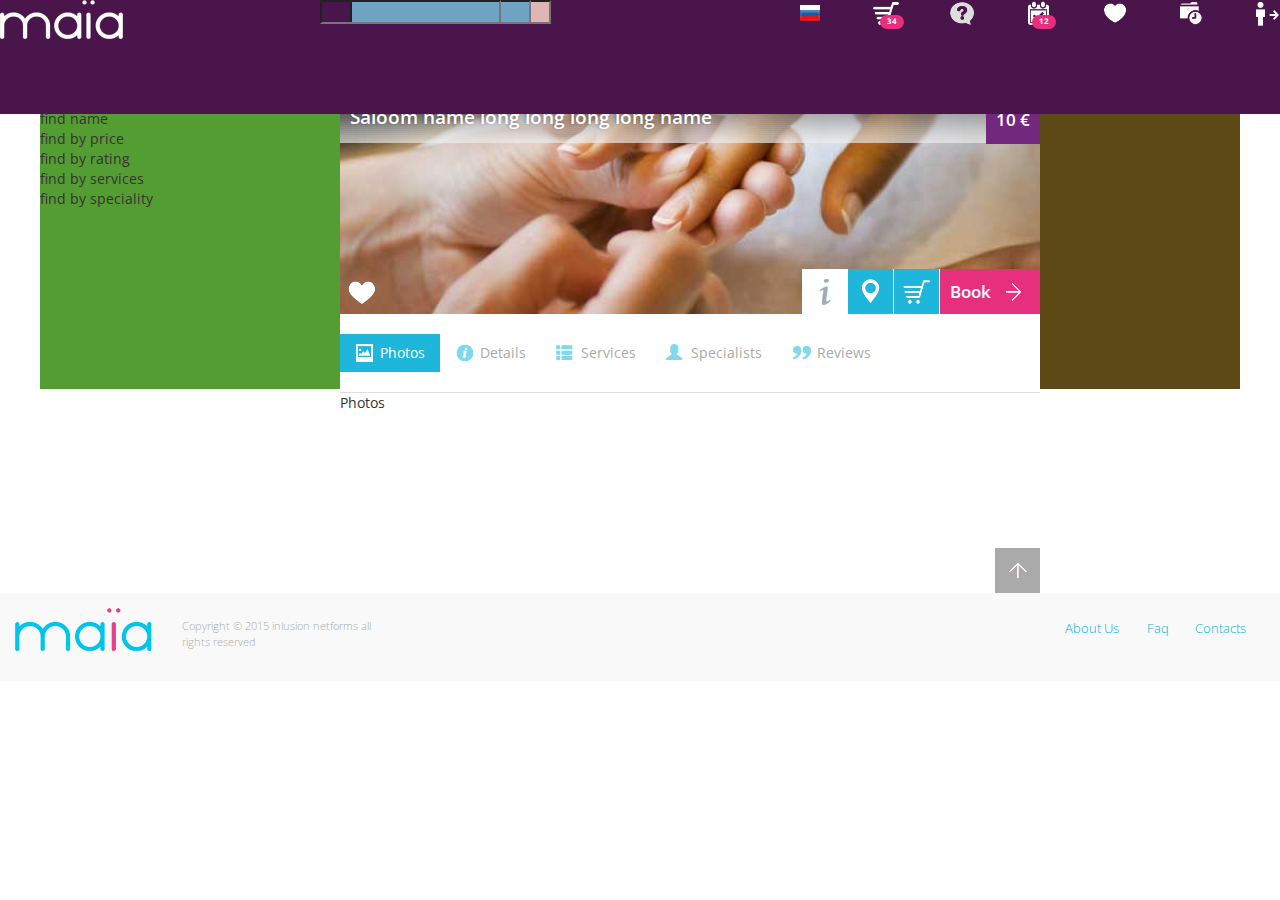
<file: index.html>
<!doctype html>
<html>
<head>
<meta charset="utf-8">
<meta name="viewport" content="width=device-width, initial-scale=1, maximum-scale=1, user-scalable=no">
<link rel="stylesheet" type="text/css" href="css/bootstrap.css">
<link href='http://fonts.googleapis.com/css?family=Open+Sans:400,600' rel='stylesheet' type='text/css'>
<link rel="stylesheet" type="text/css" href="css/style_old.css">
<title>Maya page</title>
</head>

<body>
<header class="container-fluid">
	<div class="row">
    
        <div class="logo-holder col-xs-4 col-sm-3">
            <a class="logo" href="/"><img src="images/logo.png" alt="logo" /></a>
        </div><!--/logo-holder -->
                    
        <div class="inputs-holder clearfix col-xs-12 col-sm-4">
            <div class="search-input-holder">
                <input type="text" />
            </div><!--/holder -->
            
            <div class="time-input-holder">
                <input type="text" />
            </div><!--/time-input-holder -->
            
            <div class="service-input-holder">
                <input type="text" />
            </div>
        </div><!--/inputs-holder -->
        
        <div class="icons-holder clearfix col-xs-8 col-sm-5">
            <div>
                <a class="hd-lng" href="#"></a>                
            </div>
            <div class="hidden-xs">
                <a class="hd-cart" href="#"><span class="badge">34</span></a>                
            </div>
            <div>
                <a class="hd-help" href="#"></a>                
            </div>
            
            <div>
                <a class="hd-tast" href="#"><span class="badge">12</span></a>
            </div>
            <div class="hidden-xs">
                <a class="hd-fav" href="#"></a>                
            </div>
            <div class="hidden-xs">
                <a class="hd-sheld" href="#"></a>                
            </div>
            
            <div>
                <a class="hd-login" href="#"></a>
            </div>
        </div><!--/holder - holder --->
            
    </div><!--/row -->
</header>

<div class="container-fluid" id="main-wrapper">
	<div class="row main-content-wrapper">
        <div class="botton-holder clearfix col-xs-12">
            <div class="pull-left top-btns-holder">
                <a class=" visible-xs" href="#"><span>Filters</span><span><img src="images/settings.png" width="26" height="26" /></span></a>
            </div>
            <div class="pull-right top-btns-holder">
                <a class="visible-xs visible-sm" href="#"><span>Favorites</span><span><img src="images/faforite.png" width="27" height="27" /></span></a>
            </div>
        </div><!--/botton-holder -->	
    
    	<aside class="col-md-3 col-sm-3 hidden-xs a-left">
        	<div class="find-location">
            	find location
            </div><!--/find-location -->
            
            <div class="find-by-name">
				find name            
            </div><!-- /find-by-name -->
            
            <div class="find-by-price">
            	find by price
            </div><!--/find-by-price -->
            
            <div class="find-by-rating">
            	find by rating
            </div><!--/find-by-rating -->
            
            <div class="find-by-services">
            	find by services
            </div><!--/find-by-srvices -->
            
            <div class="find-by-speciality">
            	find by speciality
            </div><!--/find-by-speciality -->
        </aside><!--a-left -->
        
        
        <section class="col-xs-12 col-md-7 col-sm-9">
        
        	<div class="item-wrapper">
                   <div class="item-top" style="background-image:url(images/salon_bg.jpg)" >
                
                    <div class="item-content">
                        <div class="item-head clearfix">
                           
                            <h2 class="pull-left">Saloom name long long long long name</h2>
                            <div class="price pull-right">
                            	<span>From</span>
                                <span>10&nbsp;&euro;</span>
                            </div><!--/price -->
                            
                            <div class="rating-holder pull-right">
                            	<span class="rating rating-3"></span>
                                <span class="visible-xs">3.0</span>
                            </div><!--/rating -->
                        </div><!--/item-head -->
                        
                        <ul class="item-menu clearfix">
                            <li class="info"><a class="active" href="#"></a></li>
                            <li class="map"><a href="#"></a></li>
                            <li class="cart"><a href="#"></a></li>
                            <li class="book"><a href="#"><span>Book</span><span class="arrow"></span></a></li>
                        </ul><!--/item-menu -->
                        
                        <a class="fav-item-btn"></a>
                        
                    </div><!--/ item-content -->
                </div><!---/item -->
                <div class="item-bottom">
                
                    <div class="info-block" role="tabpanel">
                    
                        <!-- Nav tabs -->
                        <ul class="nav nav-tabs" role="tablist">
                            <li role="presentation" class="active">
                                <a href="#home" class="clearfix" aria-controls="home" role="tab" data-toggle="tab">
                                    <span class="photos"></span><span class="hidden-xs">Photos</span>
                                </a>
                            </li>
                            <li role="presentation">
                            	<a href="#profile" class="clearfix" aria-controls="profile" role="tab" data-toggle="tab">
                                	<span class="info"></span><span class="hidden-xs">Details</span>
                                </a>
                            </li>
                            <li role="presentation">
                            	<a href="#messages" class="clearfix" aria-controls="messages" role="tab" data-toggle="tab">
                                	<span class="glyphicon glyphicon-th-list" ></span><span class="hidden-xs">Services</span>
                                </a>
                            </li>
                            <li role="presentation">
                            	<a href="#settings" class="clearfix" aria-controls="settings" role="tab" data-toggle="tab">
                                	<span class="glyphicon glyphicon-user"></span><span class="hidden-xs">Specialists</span>
                                </a>
                            </li>
                            <li role="presentation">
                            	<a id="rewiew-link" class="clearfix" href="#reviews" aria-controls="settings" role="tab" data-toggle="tab">
                                <span class="review"></span><span class="hidden-xs">Reviews</span>
                                </a>
                            </li>
                        </ul>
                        
                        <!-- Tab panes -->
                        <div class="tab-content">
                          
                            <div role="tabpanel" class="tab-pane active" id="photos">
                            
                                Photos
                                <div class="buttom-links clearfix">
                                    <a class="close-page pull-right"></a>
                                </div><!--/boottom-links -->
                            </div><!--/photos -->
                            
                            <div role="tabpanel" class="tab-pane" id="profile">
                            	Details
                                <div class="buttom-links clearfix">
                                    <a class="close-page pull-right"></a>
                                </div><!--/boottom-links -->
                            </div>
                            
                            <div role="tabpanel" class="tab-pane" id="messages">
                                Services
                                <div class="buttom-links clearfix">
                                    <a class="close-page pull-right"></a>
                                </div><!--/boottom-links -->
                            </div><!--/messages -->
                            
                            <div role="tabpanel" class="tab-pane" id="settings">
                            
                            .. Specialist ..
                                <div class="buttom-links clearfix">
                                    <a class="close-page pull-right"></a>
                                </div><!--/boottom-links -->
                            </div><!--/settings -->
                            
                            <div role="tabpanel" class="tab-pane" id="reviews">
                                .. Reviews ..
                                <div class="buttom-links clearfix">
                                    <a class="close-page pull-right"></a>
                                    <a class="write-rewiew pull-right"><span>Write rewiev</span><span><img src="images/rewie-btn-bg.png" width="45" height="45"></span></a>
                                </div><!--/boottom-links -->
                            </div><!--/reviews -->
                        </div><!--/tab-content -->
                        
                    </div><!--/info-block -->
                </div><!--/item-item bottom -->
            </div><!--/item-wrapper -->
            
            
            
        </section>
        <aside class="col-md-2 hidden-xs hidden-sm a-right">
        right
        </aside>
    </div><!--/row -->
</div><!--/container-fluid -->

<footer class="container-fluid">
    <div class="row clearfix">
        <div class="col-xs-12 foot-menu-holder">
            <ul>
                <li><a href="#">About Us</a></li>
                <li><a href="#">Faq</a></li>
                <li><a href="#">Contacts</a></li>
            </ul>
        </div><!--/foot-menu-holder -->
        <div class="col-xs-12 foot-logo-holder">
            <a href="#" class="foot-logo"><img src="images/logo-footer.png" width="137" height="43" ></a>
        </div><!--/foot-logo-holder -->
        <div class="col-xs-12 copy-holder">
            <p>Copyright&nbsp;&copy;&nbsp;2015 inlusion netforms all rights reserved</p>
        </div>
    </div>
</footer>
</body>
<script src="js/jquery-1.11.2.min.js"></script>
<script src="js/bootstrap.js"></script>
<script src="js/head-inputs.js"></script>
</html>
</file>
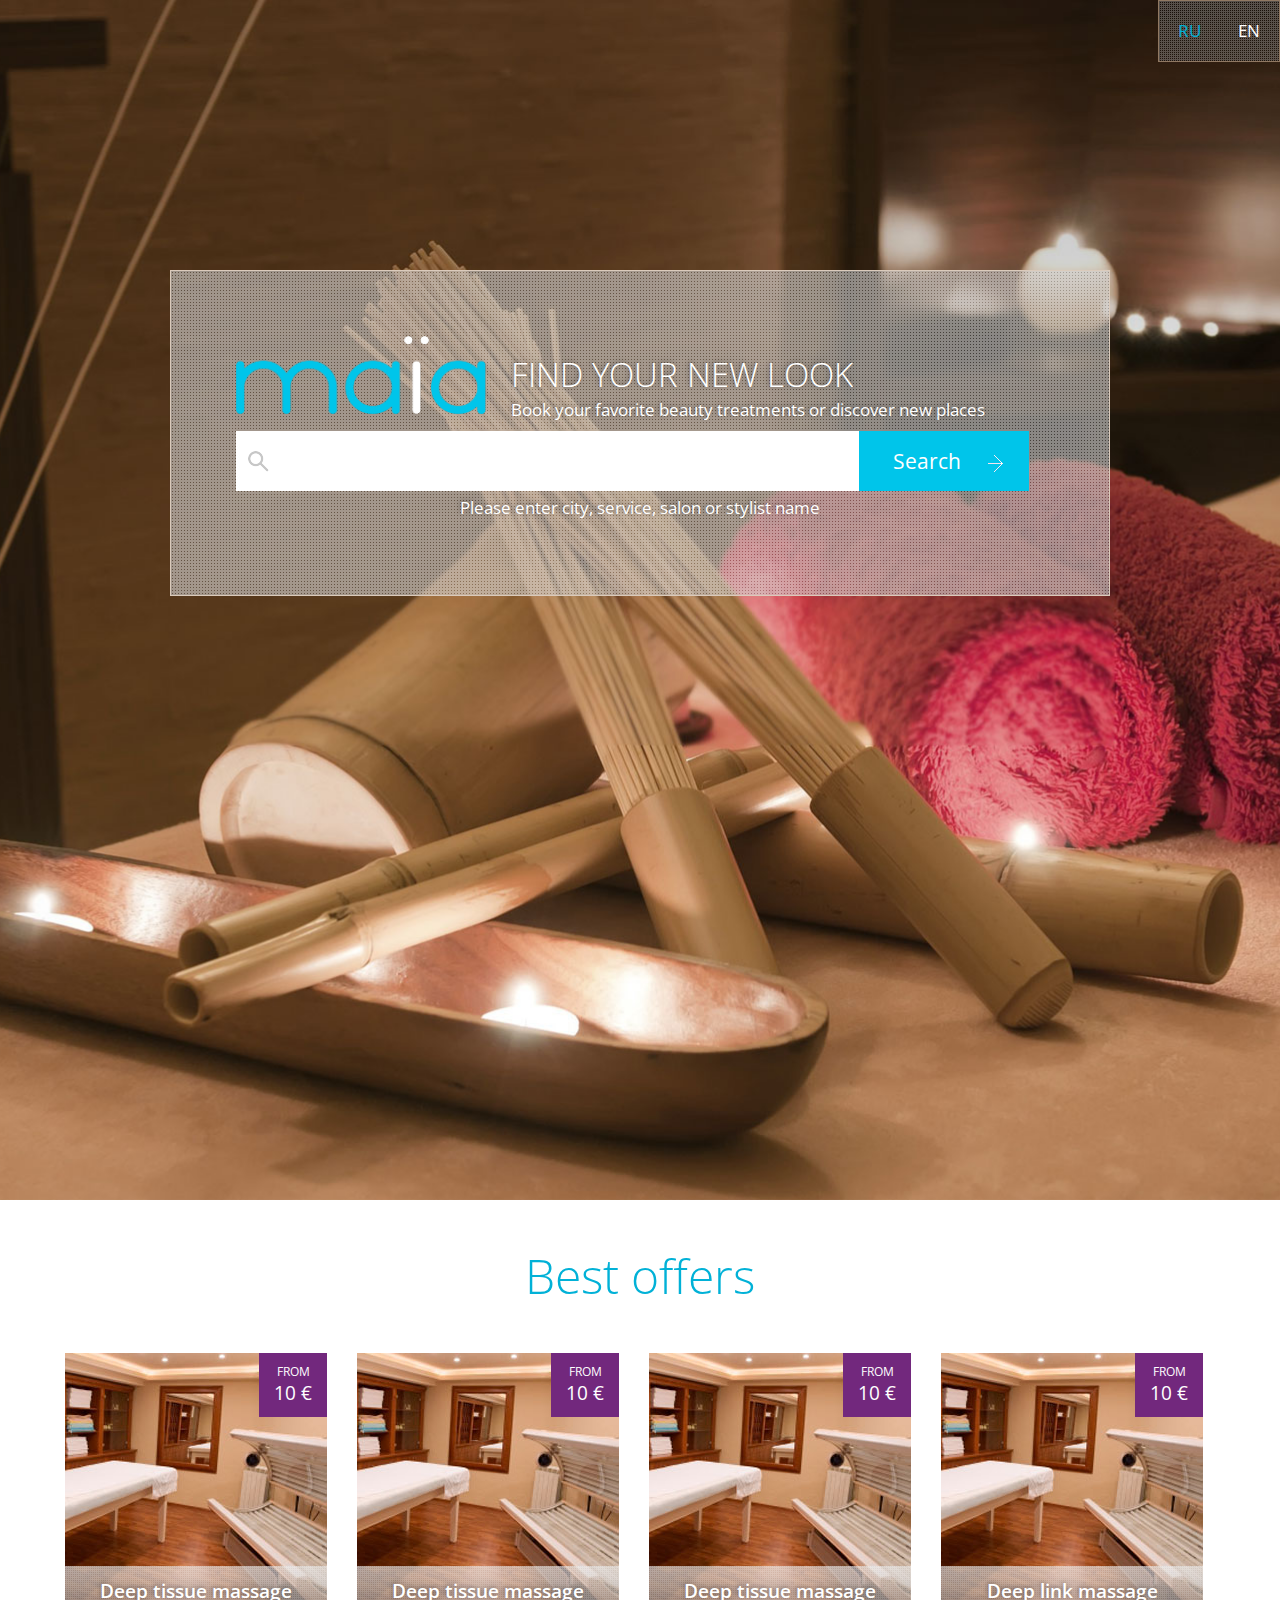
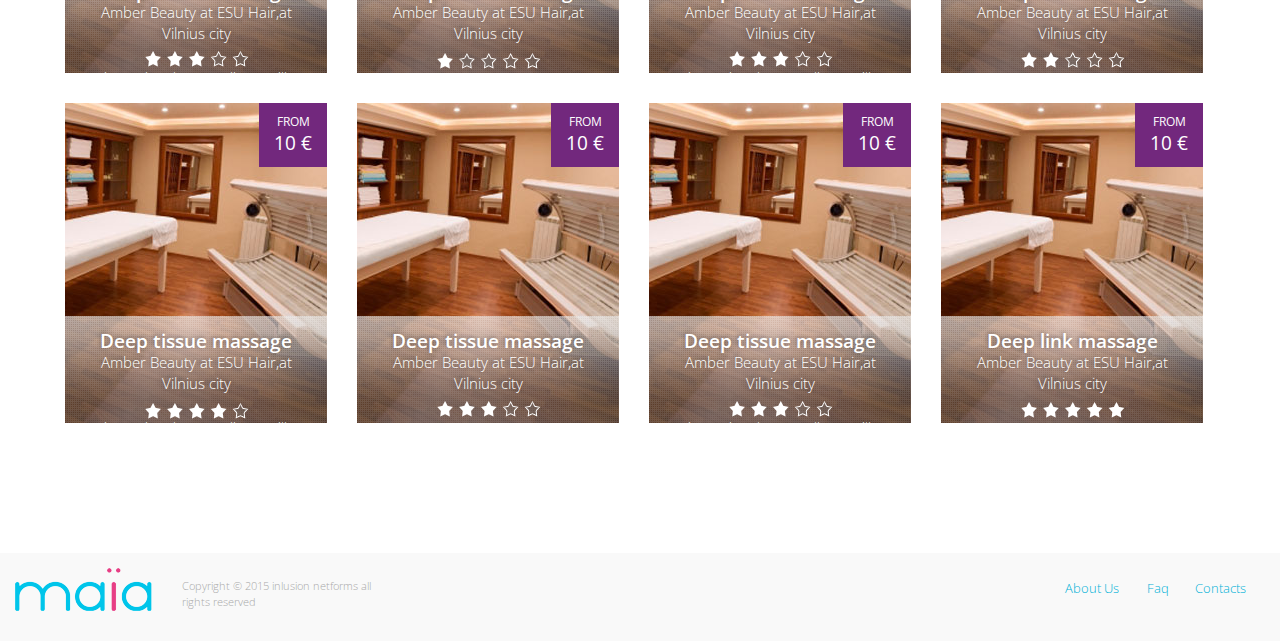
<file: home.html>
<!doctype html>
<html>
<head>
<meta charset="utf-8">
<meta name="viewport" content="width=device-width, initial-scale=1, maximum-scale=1, user-scalable=no">
<link rel="stylesheet" type="text/css" href="css/bootstrap.css">
<link href='http://fonts.googleapis.com/css?family=Open+Sans:400,300,600' rel='stylesheet' type='text/css'>
<link rel="stylesheet" type="text/css" href="css/home.css">
<title>Maya page</title>
</head>

<body>
	<div class="top container-fluid">
    	<div class="lng-holder">
        	<ul class="clearfix">
            	<li><a href="#" class="lng-active">Ru</a></li>
                <li><a href="#">En</a></li>
            </ul>
        </div>
    	<div class="row">
        	<div class="col-xs-12 col-md-12  top-content-wrapper">
            	<div class="form-holder col-xs-10 col-xs-offset-1 col-md-10 col-md-offset-1" >
                	<div class="logo-head-holder clearfix">
                		<div class="logo-holder text-center"><img src="images/home-logo-xs.png"  alt="logo"/></div>
                        <div class="head-desc-holder">
                    		<h3>find your new look</h3>
                        	<p> Book your favorite beauty treatments or discover new places</p>
                        </div>
                    </div>
                    
                    <form class="clearfix" method="post" action="/">
                    	<input type="text">
                        <button type="submit" class="clearfix"><span class="hidden-xs">Search</span><span><img src="images/book-btn.png" width="15" height="17" ></span></button> 
                    </form>
                    <p>Please enter city, service, salon or stylist name</p>
                </div>
            </div>
        </div><!--/row -->
	</div><!--/top -->
    
    <div class="bottom container-fluid">
    	<div class="row">
        	<div class="col-xs-12 bot-content-wrapper">
            	<h2>Best offers</h2>
                <div class="offers-up clearfix">
                
                	<div class="offers-item">
                    	<div class="offers-price">
                        	<span>From</span>
                            <span>10&nbsp;&euro;</span>
                        </div>
                    	<img src="images/offers1.jpg" />
                    	<div class="offers-description">
                        	<h4>Deep tissue massage</h4>
                            <p>Amber Beauty at ESU Hair,at Vilnius city</p>
                            <div class="offers-rating rating-3"></div>
                            <p class="full-desc">Duis aute in voluptate velit esse cillum dolore eu fugiat nulla pariatur.At vver eos et accusam dignissum qui blandit praesent luptatum delenit aigue excepteur sint occae.</p>
                            <a href="#"><span>More</span><span><img src="images/plius_bg.png" width="45" height="45" ></span></a>
                        </div>
                    </div><!--/offers-item -->
                    
                	<div class="offers-item">
                    	<div class="offers-price">
                        	<span>From</span>
                            <span>10&nbsp;&euro;</span>
                        </div>
                    	<img src="images/offers1.jpg" />
                    	<div class="offers-description">
                        	<h4>Deep tissue massage</h4>
                            <p>Amber Beauty at ESU Hair,at Vilnius city</p>
                            <div class="offers-rating rating-1"></div>
                        </div>
                    </div><!--/offers-item -->
                    
                	<div class="offers-item">
                    	<div class="offers-price">
                        	<span>From</span>
                            <span>10&nbsp;&euro;</span>
                        </div>
                    	<img src="images/offers1.jpg" />
                    	<div class="offers-description">
                        	<h4>Deep tissue massage</h4>
                            <p>Amber Beauty at ESU Hair,at Vilnius city</p>
                            <div class="offers-rating rating-3"></div>
                            <p class="full-desc">Duis aute in voluptate velit esse cillum dolore eu fugiat nulla pariatur.At vver eos et accusam dignissum qui blandit praesent luptatum delenit aigue excepteur sint occae.</p>
                            <a href="#"><span>More</span><span><img src="images/plius_bg.png" width="45" height="45" ></span></a>
                        </div>
                    </div><!--/offers-item -->
                    
                	<div class="offers-item">
                    	<div class="offers-price">
                        	<span>From</span>
                            <span>10&nbsp;&euro;</span>
                        </div>
                    	<img src="images/offers1.jpg" />
                    	<a class="offers-description">
                        	<h4>Deep link massage</h4>
                            <p>Amber Beauty at ESU Hair,at Vilnius city</p>
                            <div class="offers-rating rating-2"></div>
                        </a>
                    </div><!--/offers-item -->
                    
                </div><!--/offers-up -->
                
                <div class="offers-down clearfix hidden-xs hidden-sm">
                
                	<div class="offers-item">
                    	<div class="offers-price">
                        	<span>From</span>
                            <span>10&nbsp;&euro;</span>
                        </div>
                    	<img src="images/offers1.jpg" />
                    	<div class="offers-description">
                        	<h4>Deep tissue massage</h4>
                            <p>Amber Beauty at ESU Hair,at Vilnius city</p>
                            <div class="offers-rating rating-4"></div>
                            <p class="full-desc">Duis aute in voluptate velit esse cillum dolore eu fugiat nulla pariatur.At vver eos et accusam dignissum qui blandit praesent luptatum delenit aigue excepteur sint occae.</p>
                            <a href="#"><span>More</span><span><img src="images/plius_bg.png" width="45" height="45" ></span></a>
                        </div>
                    </div><!--/offers-item -->
                    
                	<div class="offers-item">
                    	<div class="offers-price">
                        	<span>From</span>
                            <span>10&nbsp;&euro;</span>
                        </div>
                    	<img src="images/offers1.jpg" />
                    	<div class="offers-description">
                        	<h4>Deep tissue massage</h4>
                            <p>Amber Beauty at ESU Hair,at Vilnius city</p>
                            <div class="offers-rating rating-3"></div>
                        </div>
                    </div><!--/offers-item -->
                    
                	<div class="offers-item">
                    	<div class="offers-price">
                        	<span>From</span>
                            <span>10&nbsp;&euro;</span>
                        </div>
                    	<img src="images/offers1.jpg" />
                    	<div class="offers-description">
                        	<h4>Deep tissue massage</h4>
                            <p>Amber Beauty at ESU Hair,at Vilnius city</p>
                            <div class="offers-rating rating-3"></div>
                            <p class="full-desc">Duis aute in voluptate velit esse cillum dolore eu fugiat nulla pariatur.At vver eos et accusam dignissum qui blandit praesent luptatum delenit aigue excepteur sint occae.</p>
                            <a href="#"><span>More</span><span><img src="images/plius_bg.png" width="45" height="45" ></span></a>
                        </div>
                    </div><!--/offers-item -->
                    
                	<div class="offers-item">
                    	<div class="offers-price">
                        	<span>From</span>
                            <span>10&nbsp;&euro;</span>
                        </div>
                    	<img src="images/offers1.jpg" />
                    	<a class="offers-description">
                        	<h4>Deep link massage</h4>
                            <p>Amber Beauty at ESU Hair,at Vilnius city</p>
                            <div class="offers-rating rating-5"></div>
                        </a>
                    </div><!--/offers-item -->
                
                </div><!--/offers-dowm -->
            </div><!--/bot-content-wrapper -->
        </div><!--/row -->
    </div><!--/bottom -->
    <footer class="container-fluid">
    	<div class="row clearfix">
        	<div class="col-xs-12 foot-menu-holder">
            	<ul>
                	<li><a href="#">About Us</a></li>
                	<li><a href="#">Faq</a></li>
                	<li><a href="#">Contacts</a></li>
                </ul>
            </div><!--/foot-menu-holder -->
            <div class="col-xs-12 foot-logo-holder">
            	<a href="#" class="foot-logo"><img src="images/logo-footer.png" width="137" height="43" ></a>
            </div><!--/foot-logo-holder -->
            <div class="col-xs-12 copy-holder">
            	<p>Copyright&nbsp;&copy;&nbsp;2015 inlusion netforms all rights reserved</p>
            </div>
        </div>
    </footer>
</body>
</html>
</file>
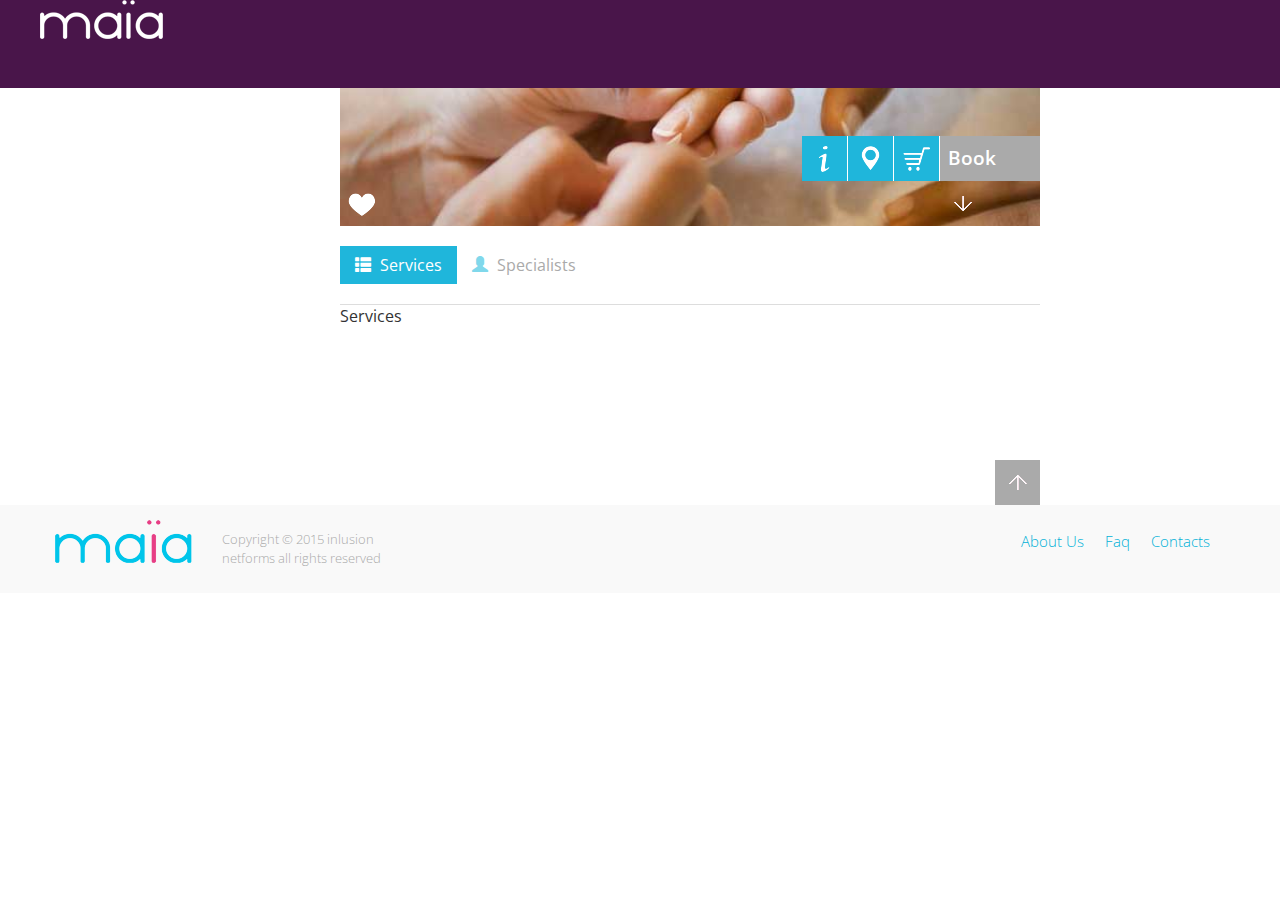
<file: index-book-active.html>
<!doctype html>
<html>
<head>
<meta charset="utf-8">
<meta name="viewport" content="width=device-width, initial-scale=1, maximum-scale=1, user-scalable=no">
<link rel="stylesheet" type="text/css" href="css/bootstrap.css">
<link href='http://fonts.googleapis.com/css?family=Open+Sans:400,600' rel='stylesheet' type='text/css'>
<link rel="stylesheet" type="text/css" href="css/style.css">
<title>Maya page</title>
</head>

<body>
<header class="container-fluid">
	<div class="row">
    	<div class="col-xs-12">
        	<a class="pull-left logo" href="/"><img src="images/logo.png" width="123" height="39" alt="logo" /></a>
        </div>
    </div>
</header>

<div class="container-fluid">
	<div class="row main-content-wrapper">
    
        <div class="botton-holder clearfix col-xs-12">
            <div class="pull-left top-btns-holder">
                <a class=" visible-xs" href="#"><span>Filters</span><span><img src="images/settings.png" width="26" height="26" /></span></a>
            </div>
            <div class="pull-right top-btns-holder">
                <a class="visible-xs visible-sm" href="#"><span>Favorites</span><span><img src="images/faforite.png" width="27" height="27" /></span></a>
            </div>
        </div><!--/botton-holder -->	
    
    	<aside class="col-md-3 col-sm-3 hidden-xs a-left">
        left
        </aside>
        
        <section class="col-xs-12 col-md-7 col-sm-9" >
        
        	<div class="item-wrapper">
                   <div class="item-top" style="background-image:url(images/salon_bg.jpg)" >
                
                    <div class="item-content">
                        <div class="item-head clearfix">
                           
                            <h2 class="pull-left">Saloom name long long long long name</h2>
                            <div class="price pull-right">
                            	<span>From</span>
                                <span>10&nbsp;&euro;</span>
                            </div><!--/price -->
                            
                            <div class="rating-holder pull-right">
                            	<span class="rating rating-3"></span>
                                <span class="visible-xs">3.0</span>
                            </div><!--/rating -->
                        </div><!--/item-head -->
                        
                        <ul class="item-menu clearfix">
                            <li class="info"><a href="#"></a></li>
                            <li class="map"><a href="#"></a></li>
                            <li class="cart"><a href="#"></a></li>
                            <li class="book"><a class="active" href="#"><span>Book</span><span class="arrow"></span></a></li>
                        </ul><!--/item-menu -->
                        
                        <a class="fav-item-btn"></a>
                        
                    </div><!--/ item-content -->
                </div><!---/item -->
                
                <div class="item-bottom">
                
                    <div class="info-block book-part" role="tabpanel">
                    
                        <!-- Nav tabs -->
                        <ul class="nav nav-tabs" role="tablist">
                            
                            <li role="presentation" class="active">
                            	<a href="#servoces" class="clearfix" aria-controls="services" role="tab" data-toggle="tab">
                                	<span class="glyphicon glyphicon-th-list" ></span><span class="">Services</span>
                                </a>
                            </li>
                            <li role="presentation">
                            	<a href="#specialist" class="clearfix" aria-controls="specialist" role="tab" data-toggle="tab">
                                	<span class="glyphicon glyphicon-user"></span><span class="">Specialists</span>
                                </a>
                            </li>
                        </ul>
                        
                        <!-- Tab panes -->
                        <div class="tab-content">                           
                            <div role="tabpanel" class="tab-pane active" id="services">Services</div>
                            <div role="tabpanel" class="tab-pane" id="specialist">.. Specialist ..</div>                            
                        </div>
                    	
                        <div class="buttom-links clearfix">
                        	<a class="close-page pull-right"></a>
                        </div><!--/ button-links -->
                    </div><!--/info-block -->
                </div><!--/item-item bottom -->
                
            </div><!--/item-wrapper -->
            
        </section>
        
        <aside class="col-md-2 hidden-xs hidden-sm a-right">
        right
        </aside>
        
    </div><!--/row -->
</div><!--/container-fluid -->

<footer class="container-fluid">
    <div class="row clearfix">
        <div class="col-xs-12 foot-menu-holder">
            <ul>
                <li><a href="#">About Us</a></li>
                <li><a href="#">Faq</a></li>
                <li><a href="#">Contacts</a></li>
            </ul>
        </div><!--/foot-menu-holder -->
        <div class="col-xs-12 foot-logo-holder">
            <a href="#" class="foot-logo"><img src="images/logo-footer.png" width="137" height="43" ></a>
        </div><!--/foot-logo-holder -->
        <div class="col-xs-12 copy-holder">
            <p>Copyright&nbsp;&copy;&nbsp;2015 inlusion netforms all rights reserved</p>
        </div>
    </div>
</footer>
</body>
<script src="js/jquery-1.11.2.min.js"></script>
<script src="js/bootstrap.js"></script>
</html>
</file>
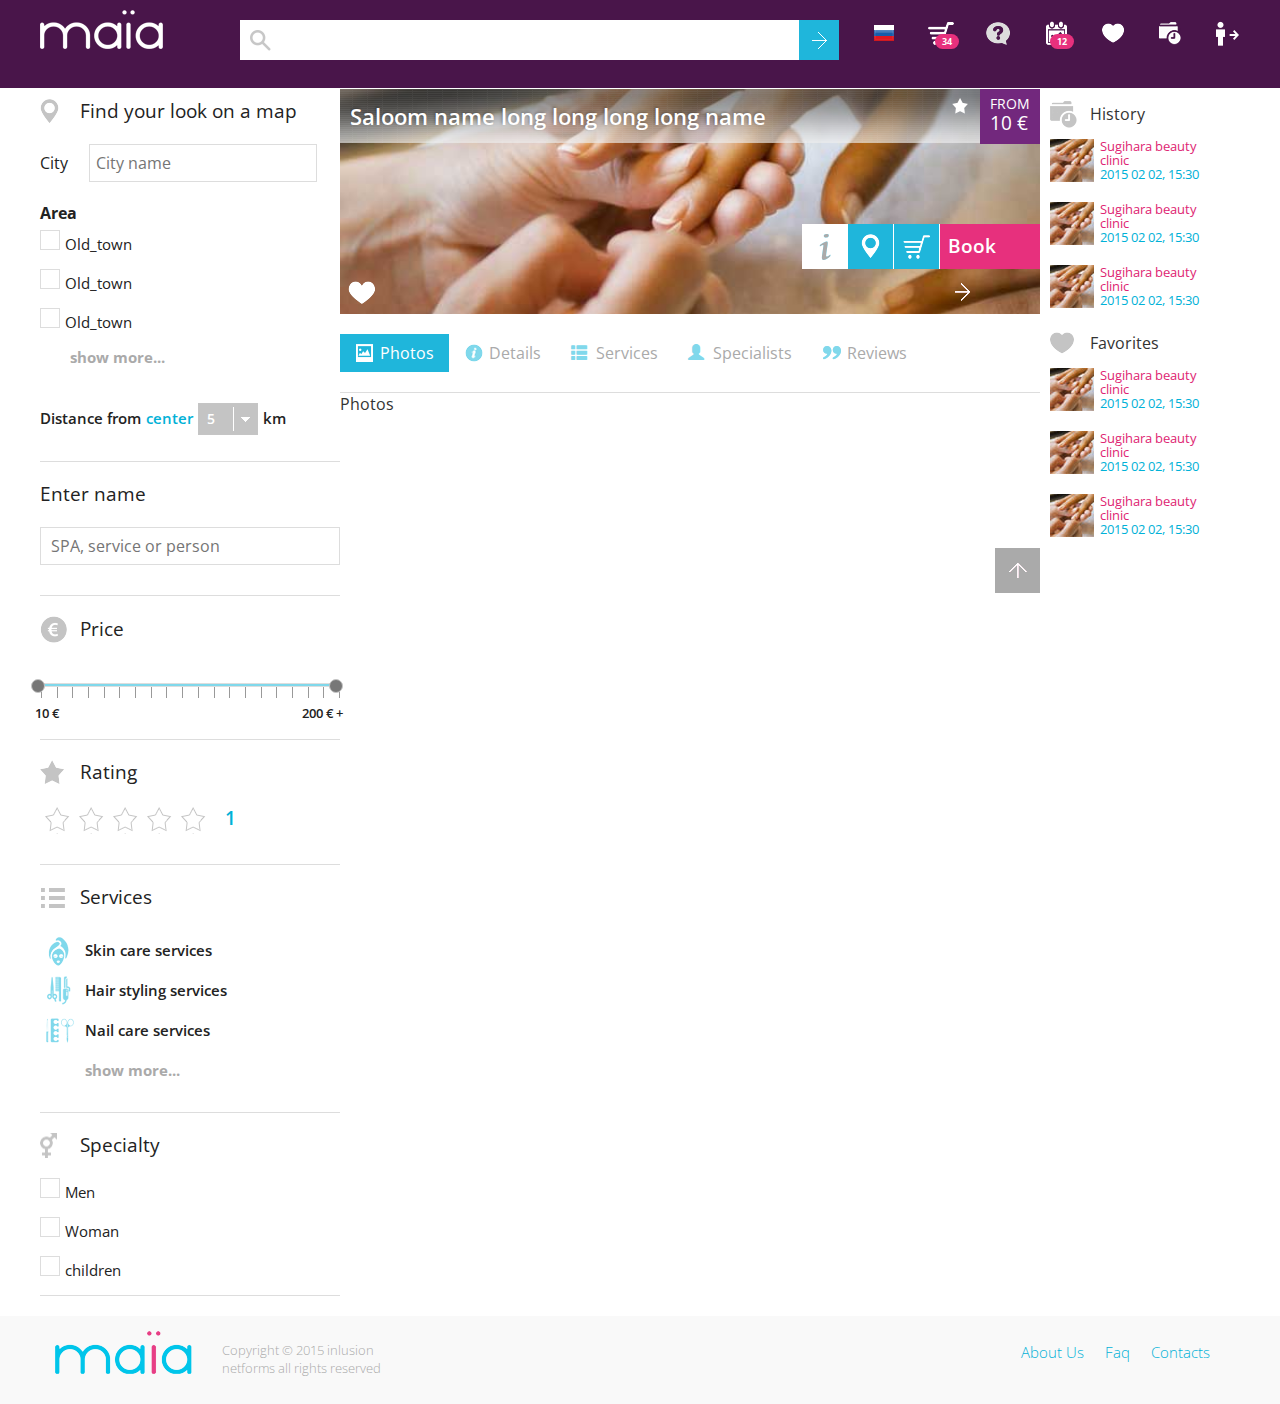
<file: index_h-maxim.html>
<!doctype html>
<html>
<head>
    <meta charset="utf-8">
    <meta name="viewport" content="width=device-width, initial-scale=1, maximum-scale=1, user-scalable=no">

    <link href='http://fonts.googleapis.com/css?family=Open+Sans:400,700,600,300' rel='stylesheet' type='text/css'>
    
    <link rel="stylesheet" type="text/css" href="css/jquery-ui.css">
    <link rel="stylesheet" type="text/css" href="css/jquery-ui.structure.css">
    <link rel="stylesheet" type="text/css" href="css/jquery-ui.theme.css">
    <link rel="stylesheet" type="text/css" href="css/jquery-ui-slider-pips.css">
    
    <link rel="stylesheet" type="text/css" href="css/bootstrap.css">
    <link rel="stylesheet" type="text/css" href="css/style.css">
    <link rel="stylesheet" type="text/css" href="css/search_h.css">
    <link rel="stylesheet" type="text/css" href="css/calendar.css">
    <link rel="stylesheet" type="text/css" href="css/side_blocks_switcher.css">
    <title>Maya page</title>
</head>

<body>
<header class="container-fluid header">


	<div class="row clearfix">
    
        <div class="logo-holder col-xs-4 col-sm-3 col-md-2">
            <a class="logo" href="/"><img src="images/logo.png" alt="logo" /></a>
        </div><!--/logo-holder -->


        <input type="hidden" id="city_id_input" name="city_id" value="">
        <input type="hidden" id="services_id_input" name="services_id" value="">
        <input type="hidden" id="date_input" name="date" value="">
        <input type="hidden" id="time_input" name="time" value="">

        <div class="inputs-holder clearfix col-xs-12 col-sm-4 col-md-6 search-container">
            <div class="s-line untouched clearfix">
                <input type="text" name="search" class="in-search elem">
                <div class="in-services elem h">Services</div>
                <div class="in-date elem h">Date</div>
                <div class="in-time elem h">Time</div>
                <button class="in-submit elem">go</button>

                <!--Selections START -->
                <ul class="services-selection-box">
                    <li data-id="1">Service 1</li>
                    <li data-id="2">Service 2</li>
                    <li data-id="3">Service 3</li>
                    <li class="next">Continue</li>
                </ul>

                <ul class="time-selection-box">
                    <li>9:00</li>
                    <li>9:30</li>
                    <li>9:45</li>
                    <li>11:15</li>
                </ul>

                <div id="calendar" class="calendar">
                    <div class="switcher">
                        <div id="back"></div>
                        <div id="current"></div>
                        <div id="next"></div>
                        <div style="clear: both;"></div>
                    </div>
                </div>
                <!--Selections END-->

            </div>
        </div><!--/inputs-holder -->
        
        <div class="icons-holder clearfix col-xs-8 col-sm-5 col-md-4">
            <div>
                <a class="hd-lng" href="#"></a>                
            </div>
            <div class="hidden-xs">
                <a class="hd-cart" href="#"><span class="badge">34</span></a>                
            </div>
            <div>
                <a class="hd-help" href="#"></a>                
            </div>
            
            <div>
                <a class="hd-tast" href="#"><span class="badge">12</span></a>
            </div>
            <div class="hidden-xs">
                <a class="hd-fav" href="#"></a>                
            </div>
            <div class="hidden-xs">
                <a class="hd-sheld" href="#"></a>                
            </div>
            
            <div>
                <a class="hd-login" href="#"></a>
            </div>
        </div><!--/holder - holder --->
            
    </div><!--/row -->
</header>

<div class="container-fluid clearfix" id="main-wrapper">
	<div class="row main-content-wrapper">
        <div class="botton-holder clearfix col-xs-12">
            <div class="pull-left top-btns-holder">
                <a class=" visible-xs" href="#"><span>Filters</span><span><img src="images/settings.png" width="26" height="26" /></span></a>
            </div>
            <div class="pull-right top-btns-holder">
                <a class="visible-xs visible-sm" href="#"><span>Favorites</span><span><img src="images/faforite.png" width="27" height="27" /></span></a>
            </div>
        </div><!--/botton-holder -->	
    
    	<aside class="col-md-3 col-sm-4 a-left">
        	<div class="find-location">
            	<h4>Find your look on a map</h4>
                <div class="city-input-holder">
                	<label>City</label>
                    <input type="text" placeholder="City name" />
                </div><!--/city-input-holder -->
                <div class="aria-filters">
                	<label>Area</label>
                    <p>
                        <input id="town1" type="checkbox" name="first" hidden />
                        <label for="town1">Old_town</label>
                    </p>
                    <p>
                        <input id="town2" type="checkbox" name="first"  hidden />
                        <label for="town2">Old_town</label>
                    </p>
                    <p>
                        <input id="town3" type="checkbox" name="first"  hidden />
                        <label for="town3">Old_town</label>
                    </p>
					<a href="#">Show more...</a>
                    <p class="clearfix">
                    	<span>Distance from</span> <span class="cntr">center</span>
                        <span class="select-wrapper"> 
                            <select id="select-distance">
                                <option>5</option>
                                <option>10</option>
                                <option>15</option>
                            </select>
                        </span>
                        <span>km</span>
                    </p>
                </div>
            </div><!--/find-location -->
            
            <div class="find-by-name">
            	<h4>Enter name </h4>
                <p>
                <input type="text" placeholder="SPA, service or person" />
                </p>
            </div><!-- /find-by-name -->
            
            <div class="find-by-price">
            	<h4>Price</h4>
                
                <div id="slider-range"></div>
            </div><!--/find-by-price -->
            
            <div class="find-by-rating">
            	 <h4>Rating</h4>
                 <div class="rating-holder clearfix">
                 	<div class="stars-holder clearfix">
                    	<a href="#" class="r1" data-rating="1"></a>
                    	<a href="#" class="r2" data-rating="2"></a>
                    	<a href="#" class="r3" data-rating="3"></a>
                    	<a href="#" class="r4" data-rating="4"></a>
                    	<a href="#" class="r5" data-rating="5"></a>
                    </div><!--/stars-holder -->
                    <div class="number-holder">
                    1
                    </div><!--/number-holdr -->
                 </div><!--/rating-holder -->
            </div><!--/find-by-rating -->
            
            <div class="find-by-services">
				<h4>Services</h4>
                <ul class="srv-type">
                	<li><a class="srv-skin" href="#">Skin care services </a></li>
                    <li><a class="srv-hair" href="#">Hair styling services</a></li>
                    <li><a class="srv-nail" href="#">Nail care services</a></li>
                </ul>
                <a href="#">Show more...</a>            	
            </div><!--/find-by-srvices -->
            
            <div class="find-by-speciality">
            	<h4>Specialty</h4>
                    <p>
                        <input id="smen" type="checkbox" name="first" hidden />
                        <label for="smen">Men</label>
                    </p>
                    <p>
                        <input id="swoman" type="checkbox" name="first" hidden />
                        <label for="swoman">Woman</label>
                    </p>
                    <p>
                        <input id="schild" type="checkbox" name="first" hidden />
                        <label for="schild">children</label>
                    </p>
            </div><!--/find-by-speciality -->
        </aside><!--a-left -->
        
        
        
        <section class="col-xs-12 col-md-7 col-sm-8">
        
        	<div class="item-wrapper">
                   <div class="item-top" style="background-image:url(images/salon_bg.jpg)" >
                
                    <div class="item-content">
                        <div class="item-head clearfix">
                           
                            <h2 class="pull-left">Saloom name long long long long name</h2>
                            <div class="price pull-right">
                            	<span>From</span>
                                <span>10&nbsp;&euro;</span>
                            </div><!--/price -->
                            
                            <div class="rating-holder pull-right">
                            	<span class="rating rating-3"></span>
                                <span class="visible-xs">3.0</span>
                            </div><!--/rating -->
                        </div><!--/item-head -->
                        
                        <ul class="item-menu clearfix">
                            <li class="info"><a class="active" href="#"></a></li>
                            <li class="map"><a href="#"></a></li>
                            <li class="cart"><a href="#"></a></li>
                            <li class="book"><a href="#"><span>Book</span><span class="arrow"></span></a></li>
                        </ul><!--/item-menu -->
                        
                        <a class="fav-item-btn"></a>
                        
                    </div><!--/ item-content -->
                </div><!---/item -->
                <div class="item-bottom">
                
                    <div class="info-block" role="tabpanel">
                    
                        <!-- Nav tabs -->
                        <ul class="nav nav-tabs" role="tablist">
                            <li role="presentation" class="active">
                                <a href="#home" class="clearfix" aria-controls="home" role="tab" data-toggle="tab">
                                    <span class="photos"></span><span class="hidden-xs">Photos</span>
                                </a>
                            </li>
                            <li role="presentation">
                            	<a href="#profile" class="clearfix" aria-controls="profile" role="tab" data-toggle="tab">
                                	<span class="info"></span><span class="hidden-xs">Details</span>
                                </a>
                            </li>
                            <li role="presentation">
                            	<a href="#messages" class="clearfix" aria-controls="messages" role="tab" data-toggle="tab">
                                	<span class="glyphicon glyphicon-th-list" ></span><span class="hidden-xs">Services</span>
                                </a>
                            </li>
                            <li role="presentation">
                            	<a href="#settings" class="clearfix" aria-controls="settings" role="tab" data-toggle="tab">
                                	<span class="glyphicon glyphicon-user"></span><span class="hidden-xs">Specialists</span>
                                </a>
                            </li>
                            <li role="presentation">
                            	<a id="rewiew-link" class="clearfix" href="#reviews" aria-controls="settings" role="tab" data-toggle="tab">
                                <span class="review"></span><span class="hidden-xs">Reviews</span>
                                </a>
                            </li>
                        </ul>
                        
                        <!-- Tab panes -->
                        <div class="tab-content">
                          
                            <div role="tabpanel" class="tab-pane active" id="photos">
                            
                                Photos
                                <div class="buttom-links clearfix">
                                    <a class="close-page pull-right"></a>
                                </div><!--/boottom-links -->
                            </div><!--/photos -->
                            
                            <div role="tabpanel" class="tab-pane" id="profile">
                            	Details
                                <div class="buttom-links clearfix">
                                    <a class="close-page pull-right"></a>
                                </div><!--/boottom-links -->
                            </div>
                            
                            <div role="tabpanel" class="tab-pane" id="messages">
                                Services
                                <div class="buttom-links clearfix">
                                    <a class="close-page pull-right"></a>
                                </div><!--/boottom-links -->
                            </div><!--/messages -->
                            
                            <div role="tabpanel" class="tab-pane" id="settings">
                            
                            .. Specialist ..
                                <div class="buttom-links clearfix">
                                    <a class="close-page pull-right"></a>
                                </div><!--/boottom-links -->
                            </div><!--/settings -->
                            
                            <div role="tabpanel" class="tab-pane" id="reviews">
                                .. Reviews ..
                                <div class="buttom-links clearfix">
                                    <a class="close-page pull-right"></a>
                                    <a class="write-rewiew pull-right"><span>Write rewiev</span><span><img src="images/rewie-btn-bg.png" width="45" height="45"></span></a>
                                </div><!--/boottom-links -->
                            </div><!--/reviews -->
                        </div><!--/tab-content -->
                        
                    </div><!--/info-block -->
                </div><!--/item-item bottom -->
            </div><!--/item-wrapper -->
            
            
            
        </section>
        <aside class="col-md-2  a-right">
        	<div class="history">
            	<h4>History</h4>
                
                <article class="clearfix">
                	<div class="img-holder">
                    	<img src="images/history_thumb.jpg" width="44" height="43" alt="" />
                    </div><!--/img-holder -->
                    
                    <div class="art-descr">
                    	<a href="#">Sugihara beauty clinic</a>
                        <p>2015 02 02, 15:30</p>
                    </div><!--/ art-desc -->
                </article>
                
                <article class="clearfix">
                	<div class="img-holder">
                    	<img src="images/history_thumb.jpg" width="44" height="43" alt="" />
                    </div><!--/img-holder -->
                    
                    <div class="art-descr">
                    	<a href="#">Sugihara beauty clinic</a>
                        <p>2015 02 02, 15:30</p>
                    </div><!--/ art-desc -->
                </article>
                
                <article class="clearfix">
                	<div class="img-holder">
                    	<img src="images/history_thumb.jpg" width="44" height="43" alt="" />
                    </div><!--/img-holder -->
                    
                    <div class="art-descr">
                    	<a href="#">Sugihara beauty clinic</a>
                        <p>2015 02 02, 15:30</p>
                    </div><!--/ art-desc -->
                </article>
            </div><!--/history -->
            
            <div class="favorites">
            	<h4>Favorites</h4>
                
                <article class="clearfix">
                	<div class="img-holder">
                    	<img src="images/history_thumb.jpg" width="44" height="43" alt="" />
                    </div><!--/img-holder -->
                    
                    <div class="art-descr">
                    	<a href="#">Sugihara beauty clinic</a>
                        <p>2015 02 02, 15:30</p>
                    </div><!--/ art-desc -->
                </article>
                
                <article class="clearfix">
                	<div class="img-holder">
                    	<img src="images/history_thumb.jpg" width="44" height="43" alt="" />
                    </div><!--/img-holder -->
                    
                    <div class="art-descr">
                    	<a href="#">Sugihara beauty clinic</a>
                        <p>2015 02 02, 15:30</p>
                    </div><!--/ art-desc -->
                </article>
                
                <article class="clearfix">
                	<div class="img-holder">
                    	<img src="images/history_thumb.jpg" width="44" height="43" alt="" />
                    </div><!--/img-holder -->
                    
                    <div class="art-descr">
                    	<a href="#">Sugihara beauty clinic</a>
                        <p>2015 02 02, 15:30</p>
                    </div><!--/ art-desc -->
                </article>
            </div><!--/favorites  -->
        </aside>
    </div><!--/row -->
</div><!--/container-fluid -->

<footer class="container-fluid">
    <div class="row clearfix">
        <div class="col-xs-12 foot-menu-holder">
            <ul>
                <li><a href="#">About Us</a></li>
                <li><a href="#">Faq</a></li>
                <li><a href="#">Contacts</a></li>
            </ul>
        </div><!--/foot-menu-holder -->
        <div class="col-xs-12 foot-logo-holder">
            <a href="#" class="foot-logo"><img src="images/logo-footer.png" width="137" height="43" ></a>
        </div><!--/foot-logo-holder -->
        <div class="col-xs-12 copy-holder">
            <p>Copyright&nbsp;&copy;&nbsp;2015 inlusion netforms all rights reserved</p>
        </div>
    </div>
</footer>
</body>

<script src="js/jquery-1.11.2.min.js"></script>
<script src="js/jquery-ui.js"></script>
<script src="js/jquery-ui-slider-pips.js"></script>
<script src="js/bootstrap.js"></script>
<script src="js/common.js"></script>
<script src="js/calendar.js"></script>
<script src="js/header_h.js"></script>
<script src="js/side_blocks_switcher.js"></script>
</html>
</file>
<file: css/style_old.css>
* {
margin:0;
padding:0;}

a {
	outline:none;}

body {
	font-family: 'Open Sans', sans-serif;
	font-weight:400;}
	
h1, h2, h3, h4, h5 {
	font-family: 'Open Sans', sans-serif;
	font-weight:400;}

.main-content-wrapper/*, header > .row*/ {
	max-width:1200px;
	margin:0 auto;}

/*--------- header --------*/


header {
	z-index:99;
	position:fixed;
	top:0;
	width:100%;
	background-color:#49154a;
	height:114px;}
	
header > .row {
	height:100%;
	position:relative;}
	
header > .row > div {
	padding-left:0;
	padding-right:0;}
	
.inputs-holder {
	position:absolute;
	bottom:30px;}	
	
.logo {
	display:block;}

.logo-holder > a > img {
	max-width:100%;}
	
.icons-holder {
	display:table;
	float:right;}	
	
.icons-holder > div {
	display:table-cell;}	
	
.icons-holder > div > a{
	float:right;
	position:relative;
	display:block;
	height:26px;
	width:26px;}
	
.icons-holder > div > a > .badge {
	font-size:0.563em;
	background-color:#e7307d;
	position:absolute;
	bottom:-3px;
	right:-5px;}
	
.icons-holder > div > a:hover{
	background-position:center bottom;}
	
	
.hd-lng {
	background:url(../images/russian_lng.png) center center no-repeat;}
	
.hd-cart {
	background:url(../images/head-cart-btn-bg.png) center top no-repeat;}
	
.hd-help {
	background:url(../images/head-help-btn-bg.png) center top no-repeat;}
	
.hd-tast {
	background:url(../images/task-btn-holder.png) center top no-repeat;}
	
.hd-fav {
	background:url(../images/head-fav-btn-bg.png) center top no-repeat;}	
	
.hd-sheld{
	background:url(../images/head-sheald-btn-bg.png) center top no-repeat;}
	
.hd-login{
	background:url(../images/head-login-btn-bg.png) center top no-repeat;}
	
.inputs-holder > div {
	top:0;
	position:absolute;}
	
.inputs-holder > div > input {
	background-color:transparent;}
	
.search-input-holder {
	background-color:#79CFA5;}
	
.time-input-holder {
	left:30px;
	background-color:#70A4C5;}
	
.search-input-holder {
	left:50px;
	background-color:#E0B5B6;}		



/*-------- end header ------*/


/*---- left navigatin ---------*/



  

/*---- main section ---------*/
#main-wrapper {
	padding-top:114px;}

.main-content-wrapper > * {
	padding-left:0;
	padding-right:0;}


.top-btns-holder > a {
	padding-left:12px;
	padding-right:12px;
	margin-top:15px;
	margin-bottom:15px;
	display:block;
	height:40px;
	line-height:40px;
	color:white;
	font-size:1.188em;
	font-weight:600;
	background-color:#1fb6db; }
	
.top-btns-holder > a > span {
	display:block;
	float:left;
	height:40px;
	line-height:40px;}
	
.top-btns-holder > a > span > img {
	display:block;
	margin-top:7px;}
	
.top-btns-holder > a > span:last-child{
	margin-left:10px;}
	

.item-top {
	height:225px;
	background-position:center center;
	background-size:cover;	
	position:relative;}
	
/*--- item head - part 	---*/


	
.item-head {
	background:url(../images/item_headr_bg.png) top repeat-x ;
	height:55px;}
	
.header-blur {
	-webkit-filter: blur(5px);
  -moz-filter: blur(5px);
  -o-filter: blur(5px);
  -ms-filter: blur(5px);
  filter: blur(5px);}
		
	
.item-head > h2 {
	width:60%;
	color:white;
	font-size:1em;
	font-weight:600;
	text-shadow: -1px -1px 3px rgba(0, 0, 0, 0.3);
	line-height:55px;
	margin-left:10px;
	margin-top:0;
	overflow: hidden;
	white-space: nowrap; /* Don't forget this one */
	text-overflow: ellipsis; }
	
.item-head > .price {
	padding-left:10px;
	padding-right:10px;
	height:100%;
	background-color:#72287d;
	color:white;
	font-size:1.188em;
	font-weight:600;}
	
.item-head > .price > span:first-child {
	margin-top:10px;
	line-height:0.750em;
	font-size:0.750em;}
	
.item-head > .price > span {
	text-transform:uppercase;
	display:block;}
	
.rating-holder {
	margin-top:7px;
	margin-right:10px;
	color:white;
	font-weight:600;
	font-size:0.938em;}
	
.rating-holder > span {
	height:20px;
	width:20px;
	text-align:center;
	display:block;}	
	
.rating.rating-0 {
	background:url(../images/sprite_rating_head.png) left top no-repeat;}
	
.rating.rating-1, .rating.rating-2,
.rating.rating-3, .rating.rating-4,
.rating.rating-5 {
	background:url(../images/sprite_rating_head.png) left bottom no-repeat;}
	
/*---- item content  part----*/	
	
.item-content {
	height:100%;
	position:relative;}
	
.item-menu {
	position:absolute;
	bottom:0;
	right:0;
	margin:0;
	list-style:none;}
		
.item-menu > li {
	border-right:1px solid white;
	float:left;}	
	
.item-menu > li:last-child {
	border-right:none;}
	
.item-menu li > a {
	text-align:center;
	display:block;
	height:45px;
	width:45px;
	line-height:45px;
	background-color:#1fb6db;}
	
.item-menu li > a:focus {
	outline:none;}
	
	
.item-menu > li.info > a {
	background:#1fb6db url(../images/info-btn-bg.png) center top no-repeat;}
	
.item-menu > li.map > a {
	background:#1fb6db url(../images/map-btn-bg.png) center top no-repeat;}
	
.item-menu > li.cart > a {
	background:#1fb6db url(../images/shop-btn-bg.png) center top no-repeat;}
	
	
.item-menu li > a:hover  {
	background-color:#aaaaaa;}
	
.item-menu li > a.active {
	background-color:white;
	background-position:center bottom;}
	
	
.item-menu li.book > a > span {
	display:block;
	float:left;
	font-size:1.188em;
	font-weight:600;
	color:white;
	text-decoration:none;}
	
.item-menu li.book > a > span:first-child {
	margin-left:10px;}
	
.item-menu li.book > a > span.arrow {
	width:45px;
	height:45px;
	background:url(../images/book-arrow-btn-bg.png) center top no-repeat;}
	
.item-menu li.book > a.active > span.arrow {
	background-position:center bottom;}
	
.item-menu > li:last-child > a{
	width:100px;
	background-color:#e7307d;}
	
.item-menu > li:last-child > a.active{
	background-color:#aaa;}
	
	
.fav-item-btn {
	position:absolute;
	bottom:0;
	left:0;
	display:block;
	height:45px;
	width:45px;
	background:url(../images/fav-like-bg.png) center top no-repeat;}
	
a.fav-item-btn:hover {
	background-position:center bottom;}
		
/*------ item tabs- part ------*/
.info-block > ul.nav {
	margin-top:20px;
	padding-bottom:20px;
	border-color:#ddd;}

.info-block > ul.nav > li {
	margin:0;
	position:static;}

.info-block > ul.nav > li > a {
	padding:10px 15px;
	border:none;
	border-radius:0;
	margin:0;
	line-height:18px;
	color:#AAAAAA;
	display:block;}
	
.info-block > ul.nav > li > a:hover {
	border:none;
	color:white;
	background-color:#c4c4c4;}
	
.info-block > ul.nav > li > a:focus {
	outline:none;
	border:none;}

.info-block > ul.nav > li > a > span {
	height:18px;
	display:block;
	float:left;}
	
.info-block > ul.nav > li > a > span:first-child {
	margin-right:5px;
	color:#80d8eb;
	font-size:16px;
	width:20px;}
	
.info-block > ul.nav > li.active > a > span:first-child {
	background-position:center top;
	color:white;}
	
.info-block > ul.nav > li > a:hover > span:first-child {
	background-position:center top;
	color:white;}
	
.info-block > ul.nav > li.active > a {
	color:white;
	background-color:#1fb6db;}
	
.info-block > ul.nav > li.active > a:hover > span:first-child {
	background-position:center top;
	color:white;}
	
.info-block .photos {
	background:url(../images/picure-bg.png) center bottom no-repeat;}	

.info-block .info {
	background:url(../images/info-bg.png) center bottom no-repeat;}

.info-block .review {
	background:url(../images/review-bg.png) center bottom no-repeat ;}
	
	
.info-block .tab-content > div {
	min-height:200px;
	position:relative;
	padding-bottom:50px;}
	
.info-block .buttom-links {
	position:absolute;
	bottom:0;
	width:100%;}
	
.info-block .buttom-links > a {
	display:block;
	height:45px; }
	
.close-page {
	width:45px;
	height:45px;
	background:#aaa url( ../images/arrow-up-btn-bg.png) center center no-repeat;}
	
.write-rewiew {
	padding-left:10px;
	margin-right:10px;
	color:white;
	background-color: #e7307d;}
	
.write-rewiew:hover {
	text-decoration:none;
	color:white;
	cursor:pointer;}
	
.write-rewiew > span {
	font-weight:600;
	font-size:1.188em;
	height:100%;
	line-height:45px;}
			
	
	
	
	
aside {
	height:300px;}
	
aside.a-left {
	background-color:#549D32;}
	
aside.a-right {
	background-color:#5C4915;}
	
	
	
/*---------- footer ---------*/
footer {
	background-color:#f9f9f9;}
	
footer > div {
	padding:40px 25px;}
	
footer > div > div {
	margin-bottom:30px;}
	
footer > div > div:last-child {
	margin-bottom:0;}
	
.foot-menu-holder > ul {
	width:100%;
	list-style:none;
	display:table;}
	
.foot-menu-holder > ul > li {
	display:table-cell;
	text-align:center}
	
.foot-menu-holder > ul > li > a {
	color:#01b1d7;
	font-weight:300;
	font-size:0.938em;}
	
.foot-menu-holder > ul > li > a:hover {
	text-decoration:none;}
	
.foot-logo-holder {
	text-align:center;}	
	
.copy-holder > p {
	margin:0;
	font-size:0.813em;
	font-weight:300;
	color:#aaa;
	text-align:center;}	
	
	
/*--------------  media queries -------------------------*/
@media (min-width: 471px) {
	.item-head > h2 {font-size:1.375em; width:68%;}
	
} /*-- 471 end --*/

/* Small devices (tablets, 768px and up) */
@media (min-width:768px){
	/*header {height:88px;}*/
	#main-wrapper { padding-top:88px;}
	.inputs-holder {position:relative; bottom:0;}
	
	
	footer {padding:0}
	footer > div.row {padding-left:0px; padding-right:0px; padding-top:15px; padding-bottom:0px;}
	footer > div > .foot-menu-holder {float:right; width:250px; padding-top:10px;}
	footer > div > .foot-logo-holder {float:left; width:auto;}
	footer > div > .copy-holder {float:left; width:220px; padding-top:10px;}
	footer > div > .copy-holder > p {text-align:left;} 
	
} /*-- 768 end -- */
</file>
<file: css/home.css>
* {
margin:0;
padding:0;}

a {
	outline:none;}

body {
	font-family: 'Open Sans', sans-serif;
	font-weight:400;}
	
h1, h2, h3, h4, h5 {
	font-family: 'Open Sans', sans-serif;
	font-weight:400;}


	
/*----- top - content  -----*/
.top {
	position:relative;
	background:url(../images/home-top_bg.jpg) center center no-repeat;
	background-size:cover;}
	
.top > .row {
	max-width:1200px;
	margin:0 auto;}
	
.lng-holder {
	z-index:99;
	border:1px solid #907862;
	background:url(../images/lang-holder-bg.png);
	position:absolute;
	right:0;
	top:0;}
	
.lng-holder > ul {
	padding:0;
	margin:0;
	list-style:none;}
	
.lng-holder > ul > li {
	display:block;
	float:left;}
	
.lng-holder > ul > li > a{
	font-size:1.188em;
	text-align:center;
	line-height:60px;
	text-transform:uppercase;
	color:white;
	display:block;
	height:60px;
	width:60px;}
	
.lng-holder > ul > li > a.lng-active {
	color:#01b1d7;}
	
.lng-holder > ul > li > a:hover{
	cursor:pointer;
	color:#01b1d7;}
	
.top-content-wrapper {
	height:480px;}
	
.logo-holder > img {
	width:182px;
	height:58px;}	
	
.form-holder {
	padding:15px;
	margin-top:100px;
	border:1px solid #dbcbbc;
	background:url(../images/home-form-bg.png); }
	
.head-desc-holder > h3 {
	text-align:center;
	font-weight:300;
	text-shadow: -1px -1px 5px rgba(0, 0, 0, 0.4);
	text-transform:uppercase;
	color:white;
	font-size:1.438em;}
	
.form-holder > p, .head-desc-holder > p {
	text-align:center;
	text-shadow: -1px -1px 5px rgba(0, 0, 0, 0.4);
	color:white;
	font-size:0.938em;}
	
.form-holder > form > * {
	float:left;
	height:48px;}
	
.form-holder > form > input {
	padding-left:40px;
	border-radius:0;
	border:none;
	background:white url(../images/serch_input_bg.png) center left no-repeat;
	width:75%;}
			
.form-holder > form > button {
	background-color:#00c5ea;
	border:none;
	border-radius:0;
	width:25%;}
	
.form-holder > form > button > span {
	width:100%;
	display:block;
	float:left;}
	
.form-holder > form > button > span:last-child {
	text-align:center;}
	
.form-holder > form > button > span > img {
	text-align:center;}
	
	
/*---- bottom part ------*/
.bot-content-wrapper > h2 {
	font-weight:300;
	font-size:2.5em;
	color:#01b1d7;
	text-align:center;}
	
.offers-up, .offers-down {
	width:262px;
	margin: 0 auto;}
	
.offers-item {
	margin-bottom:20px;
	position:relative;}
	
.offers-item > .offers-price {
	padding:10px 15px;
	background-color:#72287d;
	position:absolute;
	top:0;
	right:0;
	z-index:99;
	color:white;}

.offers-item > .offers-price > span {
	text-align:center;
	display:block;}
	
.offers-item > .offers-price > span:first-child {
	font-size:12px;
	text-transform:uppercase;}
	
.offers-item > .offers-price > span:last-child {
	font-size:19px;}
	
.offers-item {
	width:262px;
	overflow:hidden;}	
	
.offers-item > .offers-description {
	display:block;
	width:100%;
	height:100%;
	position:absolute;
	top:213px;
	padding:15px;
	background-size:contain;
	background:url(../images/offer-description-bg.png) repeat-x}
	
.offers-item > .offers-description:hover {
	padding-top:70px;
	background:url(../images/offer-description-hover-bg.png);
	top:0;}
	
.offers-item > .offers-description:active {
	padding-top:70px;
	background:url(../images/offer-description-hover-bg.png);
	top:0;}
	
.offers-item > .offers-description:focus {
	padding-top:70px;
	background:url(../images/offer-description-hover-bg.png);
	top:0;}
	
.offers-description > h4 {
	margin:0;
	text-align:center;
	font-size:19px;
	font-weight:600;
	text-shadow: -1px -1px 5px rgba(0, 0, 0, 0.4);
	color:white;}
	
.offers-description > p {
	text-align:center;
	font-weight:300;
	text-shadow: -1px -1px 5px rgba(0, 0, 0, 0.4);
	font-size:15px;
	color:white;
	margin-bottom:5px;}
	
.offers-description > p.full-desc {
	line-height:15px;
	font-size:13px;}
	
.offers-description > a {
	padding-left:15px;
	position:absolute;
	bottom:0;
	right:0;
	display:block;
	background-color:#1fb6db;
	font-size:1.188em;
	color:white;
	font-weight:600;}
	
.offers-description > a:hover {
	text-decoration:none;}
	
.offers-rating {
	height:20px;
	background:url(../images/sprite_rating_head.png) center top no-repeat;}

.offers-rating.rating-0 {
	background-position: center 0px;}
	
.offers-rating.rating-1 {
	background-position: center -18px;}
	
.offers-rating.rating-2 {
	background-position: center -38px;}
	
.offers-rating.rating-3 {
	background-position: center -58px;}
		
.offers-rating.rating-4 {
	background-position: center -75px;}
	
.offers-rating.rating-5 {
	background-position: center -95px;}
	
/*---------- footer ---------*/
footer {
	background-color:#f9f9f9;}
	
footer > div {
	padding:40px 25px;}
	
footer > div > div {
	margin-bottom:30px;}
	
footer > div > div:last-child {
	margin-bottom:0;}
	
.foot-menu-holder > ul {
	width:100%;
	list-style:none;
	display:table;}
	
.foot-menu-holder > ul > li {
	display:table-cell;
	text-align:center}
	
.foot-menu-holder > ul > li > a {
	color:#01b1d7;
	font-weight:300;
	font-size:0.938em;}
	
.foot-menu-holder > ul > li > a:hover {
	text-decoration:none;}
	
.foot-logo-holder {
	text-align:center;}	
	
.copy-holder > p {
	margin:0;
	font-size:0.813em;
	font-weight:300;
	color:#aaa;
	text-align:center;}	
			
	
/*--------------  media queries -------------------------*/
@media (min-width: 471px) {
	
} /*-- 471 end --*/

/* Small devices (tablets, 768px and up) */
@media (min-width:768px){
	.top-content-wrapper { height:600px;}
	.form-holder { padding:20px; margin-top:160px;}
	.logo-head-holder > .logo-holder, .head-desc-holder { float:left;}
	.logo-holder > img {height:auto; width:150px;}
	.head-desc-holder > h3, .head-desc-holder > p {text-align:left;margin:0}
	.head-desc-holder > h3 { margin-top:10px; font-size:1.563em;}
	.head-desc-holder {margin-left:10px;}
	.logo-head-holder {margin-bottom:10px;}
	.form-holder > form > input { width:80%;}
	.form-holder > form > button { width:20%;}
	.form-holder > form > button > span {width:50%; color:white}
	.offers-up { width:544px;}
	.offers-item {float:left;}
	.offers-item:nth-child(odd) {margin-right:20px;}
	
	footer {padding:0}
	footer > div.row {padding-left:0px; padding-right:0px; padding-top:15px; padding-bottom:0px;}
	footer > div > .foot-menu-holder {float:right; width:250px; padding-top:10px;}
	footer > div > .foot-logo-holder {float:left; width:auto;}
	footer > div > .copy-holder {float:left; width:220px; padding-top:10px;}
	footer > div > .copy-holder > p {text-align:left;} 
} /*-- 768 end -- */ 

@media (min-width:992px){
	.top-content-wrapper { height:760px;}
	.form-holder { padding:40px; margin-top:230px; max-width:940px;}
	.logo-holder > img {height:auto; width:250px;}
	.head-desc-holder > h3 { margin-top:20px; font-size:2.375em;}
	.head-desc-holder > p, .form-holder > p {font-size:1.063em; margin-top:5px;}
	
	.bot-content-wrapper > h2 {margin-top:50px; margin-bottom:50px; font-size:3.438em;}
	
	.form-holder > form > input { width:83%;}
	.form-holder > form > button { width:17%;}
	
	.offers-up, .offers-down { width:847px;}
	.offers-item:nth-child(odd) {margin-right:0px;}
	.offers-item {margin-left:20px;}
	.offers-item:first-child {margin-left:0px;}
	.offers-item:last-child {display:none;}
} /*--- 992 end --- */



/* Large devices (large desktops, 1200px and up) */
@media (min-width: 1200px) {
	.top-content-wrapper { height:1200px;}
	.form-holder {margin-left:auto; margin-right:auto; float:none; padding:65px; margin-top:270px;}
	.form-holder > form > * { height:60px;}
	.form-holder > form > button { width:170px;}
	.form-holder > form > input { width:623px}

	.form-holder > form > button > span {font-size:1.500em;}	
	.form-holder > form > button > span:first-child{ width:60%; text-align:right;}
	.form-holder > form > button > span:last-child{ width:40%;}
	
	.head-desc-holder {margin-left:25px;}
	
	.head-desc-holder > p, .form-holder > p {font-size:1.188em;}
	
	.offers-up, .offers-down { width:1150px;}
	.offers-down { margin-bottom:100px;}
	.offers-item {margin-left:30px; margin-bottom:30px;}
	.offers-item:last-child {display:block;}
} /*-- end 1200px --*/
</file>
<file: css/style.css>
* {
margin:0;
padding:0;}

a {
	outline:none;}

body {
	font-size:16px;
	font-family: 'Open Sans', sans-serif;
	font-weight:400;}
	
h1, h2, h3, h4, h5 {
	font-size:16px;
	font-family: 'Open Sans', sans-serif;
	font-weight:400;}

.main-content-wrapper, header > .row, footer > .row {
	max-width:1200px;
	margin:0 auto;}

/*--------- header --------*/

header {
	z-index:99;
	position:fixed;
	top:0;
	width:100%;
	background-color:#49154a;
	height:128px;}
	
header > .row {
	height:100%;
	position:relative;}
	
.logo-holder {
	margin-top:10px;}	
	
header > .row > div {
	padding-left:0;
	padding-right:0;}
	
.inputs-holder {
	position:absolute;
	bottom:20px;}	
	
.logo {
	display:block;}

.logo-holder > a > img {
	max-width:100%;}
	
.icons-holder {
	margin-top:15px;
	display:table;
	float:right;}	
	
.icons-holder > div {
	display:table-cell;}	
	
.icons-holder > div > a{
	float:right;
	position:relative;
	display:block;
	height:26px;
	width:26px;}
	
.icons-holder > div > a > .badge {
	font-size:0.563em;
	background-color:#e7307d;
	position:absolute;
	bottom:-3px;
	right:-5px;}
	
.icons-holder > div > a:hover{
	background-position:center bottom;}
	
	
.hd-lng {
	background:url(../images/russian_lng.png) center center no-repeat;}
	
.hd-cart {
	background:url(../images/head-cart-btn-bg.png) center top no-repeat;}
	
.hd-help {
	background:url(../images/head-help-btn-bg.png) center top no-repeat;}
	
.hd-tast {
	background:url(../images/task-btn-holder.png) center top no-repeat;}
	
.hd-fav {
	background:url(../images/head-fav-btn-bg.png) center top no-repeat;}	
	
.hd-sheld{
	background:url(../images/head-sheald-btn-bg.png) center top no-repeat;}
	
.hd-login{
	background:url(../images/head-login-btn-bg.png) center top no-repeat;}
	
.inputs-holder > div {
	top:0;
	position:absolute;}
	
.inputs-holder > div > input {
	background-color:transparent;}
	
.search-input-holder {
	background-color:#79CFA5;}
	
.time-input-holder {
	left:30px;
	background-color:#70A4C5;}
	
.search-input-holder {
	left:50px;
	background-color:#E0B5B6;}		


/*-------- end header ------*/

/*---- main section ---------*/
#main-wrapper {
	padding-top:128px;}

.main-content-wrapper > * {
	padding-left:0;
	padding-right:0;}


.top-btns-holder > a {
	padding-left:12px;
	padding-right:12px;
	margin-top:15px;
	margin-bottom:15px;
	display:block;
	height:40px;
	line-height:40px;
	color:white;
	font-size:1.188em;
	font-weight:600;
	background-color:#1fb6db; }
	
.top-btns-holder > a > span {
	display:block;
	float:left;
	height:40px;
	line-height:40px;}
	
.top-btns-holder > a > span > img {
	display:block;
	margin-top:7px;}
	
.top-btns-holder > a > span:last-child{
	margin-left:10px;}
	

.item-top {
	height:225px;
	background-position:center center;
	background-size:cover;	
	position:relative;}
	
/*--- item head - part 	---*/


	
.item-head {
	background:url(../images/item_headr_bg.png) top repeat-x ;
	height:55px;}
	
.header-blur {
	-webkit-filter: blur(5px);
  -moz-filter: blur(5px);
  -o-filter: blur(5px);
  -ms-filter: blur(5px);
  filter: blur(5px);}
		
	
.item-head > h2 {
	width:60%;
	color:white;
	font-size:1em;
	font-weight:600;
	text-shadow: -1px -1px 3px rgba(0, 0, 0, 0.3);
	line-height:55px;
	margin-left:10px;
	margin-top:0;
	overflow: hidden;
	white-space: nowrap; /* Don't forget this one */
	text-overflow: ellipsis; }
	
.item-head > .price {
	padding-left:10px;
	padding-right:10px;
	height:100%;
	background-color:#72287d;
	color:white;
	font-size:1.188em;
	font-weight:600;}
	
.item-head > .price > span:first-child {
	margin-top:10px;
	line-height:0.750em;
	font-size:0.750em;}
	
.item-head > .price > span {
	text-transform:uppercase;
	display:block;}
	
.rating-holder {
	margin-top:7px;
	margin-right:10px;
	color:white;
	font-weight:600;
	font-size:0.938em;}
	
.rating-holder > span {
	height:20px;
	width:20px;
	text-align:center;
	display:block;}	
	
.rating.rating-0 {
	background:url(../images/sprite_rating_head.png) left top no-repeat;}
	
.rating.rating-1, .rating.rating-2,
.rating.rating-3, .rating.rating-4,
.rating.rating-5 {
	background:url(../images/sprite_rating_head.png) left bottom no-repeat;}
	
/*---- item content  part----*/	
	
.item-content {
	height:100%;
	position:relative;}
	
.item-menu {
	position:absolute;
	bottom:0;
	right:0;
	margin:0;
	list-style:none;}
		
.item-menu > li {
	border-right:1px solid white;
	float:left;}	
	
.item-menu > li:last-child {
	border-right:none;}
	
.item-menu li > a {
	text-align:center;
	display:block;
	height:45px;
	width:45px;
	line-height:45px;
	background-color:#1fb6db;}
	
.item-menu li > a:focus {
	outline:none;}
	
	
.item-menu > li.info > a {
	background:#1fb6db url(../images/info-btn-bg.png) center top no-repeat;}
	
.item-menu > li.map > a {
	background:#1fb6db url(../images/map-btn-bg.png) center top no-repeat;}
	
.item-menu > li.cart > a {
	background:#1fb6db url(../images/shop-btn-bg.png) center top no-repeat;}
	
	
.item-menu li > a:hover  {
	background-color:#aaaaaa;}
	
.item-menu li > a.active {
	background-color:white;
	background-position:center bottom;}
	
	
.item-menu li.book > a > span {
	display:block;
	float:left;
	font-size:1.188em;
	font-weight:600;
	color:white;
	text-decoration:none;}
	
.item-menu li.book > a > span:first-child {
	margin-left:8px;}
	
.item-menu li.book > a > span.arrow {
	width:45px;
	height:45px;
	background:url(../images/book-arrow-btn-bg.png) center top no-repeat;}
	
.item-menu li.book > a.active > span.arrow {
	background-position:center bottom;}
	
.item-menu > li:last-child > a{
	width:100px;
	background-color:#e7307d;}
	
.item-menu > li:last-child > a.active{
	background-color:#aaa;}
	
	
.fav-item-btn {
	position:absolute;
	bottom:0;
	left:0;
	display:block;
	height:45px;
	width:45px;
	background:url(../images/fav-like-bg.png) center top no-repeat;}
	
a.fav-item-btn:hover {
	background-position:center bottom;}
		
/*------ item tabs- part ------*/
.info-block > ul.nav {
	margin-top:20px;
	padding-bottom:20px;
	border-color:#ddd;}

.info-block > ul.nav > li {
	margin:0;
	position:static;}

.info-block > ul.nav > li > a {
	padding:10px 15px;
	border:none;
	border-radius:0;
	margin:0;
	line-height:18px;
	color:#AAAAAA;
	display:block;}
	
.info-block > ul.nav > li > a:hover {
	border:none;
	color:white;
	background-color:#c4c4c4;}
	
.info-block > ul.nav > li > a:focus {
	outline:none;
	border:none;}

.info-block > ul.nav > li > a > span {
	height:18px;
	display:block;
	float:left;}
	
.info-block > ul.nav > li > a > span:first-child {
	margin-right:5px;
	color:#80d8eb;
	font-size:16px;
	width:20px;}
	
.info-block > ul.nav > li.active > a > span:first-child {
	background-position:center top;
	color:white;}
	
.info-block > ul.nav > li > a:hover > span:first-child {
	background-position:center top;
	color:white;}
	
.info-block > ul.nav > li.active > a {
	color:white;
	background-color:#1fb6db;}
	
.info-block > ul.nav > li.active > a:hover > span:first-child {
	background-position:center top;
	color:white;}
	
.info-block .photos {
	background:url(../images/picure-bg.png) center bottom no-repeat;}	

.info-block .info {
	background:url(../images/info-bg.png) center bottom no-repeat;}

.info-block .review {
	background:url(../images/review-bg.png) center bottom no-repeat ;}
	
	
.info-block .tab-content > div {
	min-height:200px;
	position:relative;
	padding-bottom:50px;}
	
.info-block .buttom-links {
	position:absolute;
	bottom:0;
	width:100%;}
	
.info-block .buttom-links > a {
	display:block;
	height:45px; }
	
.close-page {
	width:45px;
	height:45px;
	background:#aaa url( ../images/arrow-up-btn-bg.png) center center no-repeat;}
	
.write-rewiew {
	padding-left:10px;
	margin-right:10px;
	color:white;
	background-color: #e7307d;}
	
.write-rewiew:hover {
	text-decoration:none;
	color:white;
	cursor:pointer;}
	
.write-rewiew > span {
	font-weight:600;
	font-size:1.188em;
	height:100%;
	line-height:45px;}
			
	
	
/*---- left an right asides ----*/	
	
aside {
	min-height:300px;}
	
aside.a-left {
	display:none;
	color:#222;}

aside.a-left > div {
	margin-bottom:20px;
	border-bottom:1px solid #ddd;}
	
aside.a-left > div > h4 {
	font-size:19px;
	font-weight:400;
	color:#222;
	line-height:25px;
	padding-left:40px;
	margin-bottom:20px;}
	
.find-location > div {
	margin-bottom:20px;}
	
.find-location >h4 {
	background:url(../images/find-map-head-bg.png) left center no-repeat;}
	
.city-input-holder > input {
	height:38px;
	border:1px solid #ddd;
	padding-left:2%;
	width:76%}
	
.city-input-holder > label {
	font-weight:400;
	text-align:left;
	width:15%;}
	
.aria-filters {}

.aria-filters > label {}

.aria-filters > p > input[type='checkbox'] {
	display:none;}
	
	
.aria-filters > p > input[type='checkbox'] + label {
	font-size:15px;
	cursor: pointer;
	line-height:20px;
	font-weight:400;}
	
.aria-filters > p > input[type="checkbox"] + label::before {
  	content: "";
    display: inline-block;
    height: 20px;
    width: 20px;
    margin: 0 5px 0 0;
    background-image:url(../images/input_bg.png);
    background-repeat: no-repeat;
	background-position: center bottom;}
	
.aria-filters > p > input[type="checkbox"]:disabled + label::before, {
    background-position: center bottom;}
	
.aria-filters > p > input[type="checkbox"]:checked:disabled + label::before {
    background-position: center bottom;}

.aria-filters > p > input[type="checkbox"]:checked + label::before {
    background-position: center top; }	
	
	
.aria-filters > p:last-child {
	font-size:15px;
	font-weight:600;}
	
.aria-filters > p:last-child > .cntr {
	color:#01b1d7;
	font-size:inherit;
	font-weight:inherit;}
	
.aria-filters > p:last-child > span {
	font-size:15px;
	font-weight:inherit;
	display:block;
	float:left;
	margin-right:5px;}
	
/*
.aria-filters > p:last-child > span > select {
	color:white;
	border-radius: 0;
	border:0;
	line-height:1;
	width:60px;
	-webkit-appearance: none;
	background: transparent;}
	
.aria-filters > p:last-child > span > select > options {
	background-color:#c4c4c4;
	width:70px;}
	
.aria-filters > p:last-child > span.select-wrapper {
	overflow: hidden;
	width:40px;
	background:#c4c4c4;}
*/

/* -- custom select ---- */
.aria-filters > p:last-child > span.select-wrapper {
	margin-top:-5px;}
	
.aria-filters > p:last-child > span > select {
	height:30px;
	width:60px;}

#select-distance-button {
	color:white;
	background-color:#c4c4c4;
	border-radius:0;}
	
.ui-selectmenu-menu {	
	color:white;
	background-color:#c4c4c4;
	border-radius:0;}
	
#select-distance-menu {
	color:white;
	background-color:#c4c4c4;
	border-radius:0;}
	
#select-distance-menu li:hover, #select-distance-menu .ui-state-focus {
	border:none;
	color:#222;
	background-color:white;}
	
#select-distance-button .ui-selectmenu-text {
	line-height:30px;
	font-weight:600;
	font-size:0.938em;
	padding:0;
	padding-left:8px; }
	
#select-distance-button  .ui-icon {
	background:url(../images/select-arrow-down-bg.png) center center no-repeat;
	border-left:1px solid white;
	height:24px;
	width:24px;
	margin-top:-12px;
	right:0;}	
			
.aria-filters > p > span {
	font-size:0.938em;}
	
.aria-filters > a {
	text-align:left;
	display:block;
	margin-bottom:40px;
	margin-left:30px;
	font-weight:700;
	font-size:0.938em;
	text-transform:lowercase;
	color:#aaa;}
	
aside.a-left > div.find-by-name > h4 {
	padding-left:0;}
	
.find-by-name > p > input {
	border:1px solid #ddd;
	height:	38px;
	padding-left:10px;
	width:100%;}
	
.find-by-name > p {
	margin-bottom:30px;}

/* -- find by price -- */
.find-by-price {
	padding-bottom:30px;}
		
aside.a-left  .find-by-price > h4 {
	background:url(../images/find-price-head-bg.png) left center no-repeat;
	line-height:27px;
	margin-bottom:40px;}
	
/*-- slider ---*/	
#slider-range {
	height:4px;
	background-color:#e1e1e1;}
	
#slider-range .ui-slider-range	{
	background-color:#80d8eb;}
	
#slider-range .ui-slider-handle {
	width:14px;
	height:14px;
	border-radius:7px;
	background-color:#777;}
	
	
#slider-range .ui-slider-label {
	font-weight:600;
	top:20px;
	height:15px;
	color:#222;
	width:3em;}	
	
.ui-slider-pips { }
	
#slider-range .ui-slider-pip {
	height:11px;
	top:3px;}
		
#slider-range .ui-slider-pip .ui-slider-line {
	height:11px;}
	
#slider-range .ui-slider-pip-selected-initial-second  .ui-slider-label {
	left:-36px;
	margin:0;
	width:5em; }
	
#slider-range .ui-slider-tip {
	color:#01b1d7;
	font-weight:600;
	font-size:15px;
	width:3em;
	display:block;
	border:none;}
	
#slider-range .ui-slider-tip:before {
	border:none;}		
				
			
	
/* -- find by rating -- */	
.find-by-rating > h4 {
	background:url(../images/find-rating-head-bg.png) left center no-repeat;
	line-height:27px;}
	
.rating-holder > div {
	float:left;}
	
.stars-holder {
	margin-bottom:30px;
	background:url(../images/sprite2_filters.png) center top no-repeat;}
	
	
.stars-holder > a {
	float:left;
	background-color:transparent;
	width:32px;
	height:29px;
	margin-left:2px;}
	
.stars-holder > a:focus {
	outline:none;}
	
.number-holder {
	margin-left:15px;
	font-size:19px;
	font-weight:600;
	color:#01b1d7;}
		
/*-- find by service -- */
.find-by-services > h4 {
	background:url(../images/find-services-head-bg.png) left center no-repeat;
	line-height:27px;}
	
.find-by-services > a {
	display:block;
	padding-left:45px;
	font-weight:700;
	font-size:15px;
	text-transform:lowercase;
	color:#aaa;
	margin-bottom:30px;}
	
	
	
ul.srv-type {
	list-style:none;}
	
ul.srv-type > li > a {
	line-height:40px;
	display:block;
	padding-left:45px;
	font-size:15px;
	font-weight:600;
	color:#222;
	height:40px;}
	
a.srv-skin {
	background:url(../images/skin-serv-bg.png) left top no-repeat;}	
	
a.srv-hair {
	background:url(../images/hair-serv-bg.png) left top no-repeat;}
	
a.srv-nail {
	background:url(../images/nail-serv-bg.png) left top no-repeat;}		
	
ul.srv-type > li > a:hover {
	color:white;
	text-decoration:none;
	background-color:#c4c4c4;
	background-position:left bottom;}
	
/*--- speciality --*/
.find-by-speciality > h4 {
	line-height:25px;
	background:url(../images/spaciality_header-bg.png) left center no-repeat;}

.find-by-speciality > p > input[type='checkbox'] {
	display:none;}
	
	
.find-by-speciality > p > input[type='checkbox'] + label {
	font-size:15px;
	cursor: pointer;
	line-height:20px;
	font-weight:400;}
		
.find-by-speciality > p > input[type="checkbox"] + label::before {
  	content: "";
    display: inline-block;
    height: 20px;
    width: 20px;
    margin: 0 5px 0 0;
    background-image:url(../images/input_bg.png);
    background-repeat: no-repeat;
	background-position: center bottom;}
	
.find-by-speciality > p > input[type="checkbox"]:disabled + label::before, {
    background-position: center bottom;}
	
.find-by-speciality > p > input[type="checkbox"]:checked:disabled + label::before {
    background-position: center bottom;}

.find-by-speciality > p > input[type="checkbox"]:checked + label::before {
    background-position: center top; }
	
	
/*--------- aside right part ------- */		
	
aside.a-right {
	padding-left:10px;
	display:none;}
	
aside.a-right > div > h4 {
	line-height:30px;
	padding-left:40px;}
	
.history {
	width:165px;}
	
.history > h4 {
	background:url(../images/history_head_bg.png) left center no-repeat;}
	
.favorites > h4 {
	background:url(../images/favorites_head_bg.png) left center no-repeat;}
		
.history > article,
.favorites > article {
	margin-bottom:10px;}
	
.history > article > div,
.favorites > article > div {
	float:left;}
	
.img-holder {
	width:45px;}
	
.art-descr {
	font-size:13px;
	padding-left:5px;
	width:120px;}
	
.art-descr > a {
	display:block;
	font-size:13px;
	line-height:14px;
	color:#de2573;
	margin:0;}
	
.art-descr > p:last-child {
	line-height:15px;
	color:#01b1d7;}
	
	
/*---------- footer ---------*/
footer {
	background-color:#f9f9f9;}
	
footer > div {
	padding:40px 25px;}
	
footer > div > div {
	margin-bottom:30px;}
	
footer > div > div:last-child {
	margin-bottom:0;}
	
.foot-menu-holder > ul {
	width:100%;
	list-style:none;
	display:table;}
	
.foot-menu-holder > ul > li {
	display:table-cell;
	text-align:center}
	
.foot-menu-holder > ul > li > a {
	color:#01b1d7;
	font-weight:300;
	font-size:0.938em;}
	
.foot-menu-holder > ul > li > a:hover {
	text-decoration:none;}
	
.foot-logo-holder {
	text-align:center;}	
	
.copy-holder > p {
	margin:0;
	font-size:0.813em;
	font-weight:300;
	color:#aaa;
	text-align:center;}	
	
	
/*--------------  media queries -------------------------*/
@media (min-width: 471px) {
	.item-head > h2 {font-size:1.375em; width:68%;}
	.icons-holder { margin-top:15px;}
	
} /*-- 471 end --*/

/* Small devices (tablets, 768px and up) */
@media (min-width:768px){
	aside.a-left {display:block;}
	header {height:88px;}
	#main-wrapper { padding-top:88px;}
	.icons-holder { margin-top:20px;}
	.inputs-holder {position:relative; bottom:0; margin-top:20px;}
	
	
	footer {padding:0}
	footer > div.row {padding-left:0px; padding-right:0px; padding-top:15px; padding-bottom:0px;}
	footer > div > .foot-menu-holder {float:right; width:250px; padding-top:10px;}
	footer > div > .foot-logo-holder {float:left; width:auto;}
	footer > div > .copy-holder {float:left; width:220px; padding-top:10px;}
	footer > div > .copy-holder > p {text-align:left;} 
	
} /*-- 768 end -- */ 


@media (min-width:992px){
	aside.a-right {display:block;}
} /*-- 992px -- */
</file>
<file: css/search_h.css>
*
{
    font-family: 'Open Sans', sans-serif;
    font-weight:400;

    margin: 0;
    padding: 0;
}

body
{
    /*height: 1024px;*/
}

.clear
{
    clear: both;
}

.header *
{
    box-sizing: content-box;
}


.header .search-container
{
    /*background-color: #4ebeff;*/
    /*height: 40px;*/
    /*padding: 12px;*/
}

.header .search-container .s-line
{
    width: 100%;
    height: 100%;
    /*background-color: white;*/
    background-color: #49154a;
    position: relative;
}

/*
.header .search-container .s-line.finished
{
    background-color: #49154a;
}
*/

.header .search-container .s-line .elem.in-search
{
    outline: 0;
}


.header .search-container .s-line .elem
{
    position: relative;
    display: block;
    border: none;
    height: 38px;
    width: 40px;
    background-repeat: no-repeat;
    background-position: 10px center;
    line-height: 40px;
    color: #aaaaaa;
    font-size: 15px;
    text-indent: 41px;
    overflow: hidden;
    float: left;
    border: 1px solid #dddddd;
    border-right: none;
    background-color: #ffffff;
}

.header .search-container .s-line .in-search
{
    height: 40px;
}

.header .search-container .s-line .elem.completed
{
    width: 40px;
    height: 40px;
    border: none;
    cursor: pointer;
    background-color: #72287d;
    border-left: 1px solid white;

}

.header .search-container .s-line .elem.active
{
    height: 40px;
    width: 40px;

    border: none;
    border-left: 1px solid white;
    background-color: #e7307d;
    color: white;
}


.header .search-container .s-line.untouched .elem.h
{
    display: none;
}

.header .search-container .s-line .elem:first-child
{
    border: none;
}

.header .search-container .s-line .elem.in-search
{
    background-image: url("../img/search-ico.png");
}
.header .search-container .s-line .elem.in-services
{
    background-image: url("../img/services-search-ico.png");
}

.header .search-container .s-line .elem.in-time
{
    background-image: url("../img/time-ico.png");
}

.header .search-container .s-line .elem.in-date
{
    background-image: url("../img/calendar-search-ico.png");
}

.header .search-container .s-line .elem.in-submit
{
    width: 40px;
    height: 40px;
    display: block;
    background-color: #1fb6db;
    border: none;
    cursor: pointer;
    background-image: url("../img/search-arrow-ico.png");
    background-repeat: no-repeat;
    background-position: center center;
}

.header .search-container .s-line .elem.in-submit:hover
{
    background-color: #aaaaaa;
}


/******************************************************************************************************************/

.services-selection-box
{
    display: none;
    position: absolute;
    /*position: fixed;*/
    width: 220px;
    min-height: 40px;
    border: 1px solid white;
    border-top: none;
    top:40px;
    left:0;
    background-color: #eeeeee;
    /*background-color: red;*/
    z-index: 10;
}

.services-selection-box li
{
    border-top: 1px solid white;
    display: block;
    min-height: 20px;
    padding: 10px;
    color: #5b5b5b;
    font-size: 15px;
    cursor: pointer;

    padding-right: 50px;

    background-image: url("../img/check-box-sprite-bg.png");
    background-position: right top;
    background-repeat: no-repeat;
}

.services-selection-box li.next
{
    color: whitesmoke;
    background-color: #1fb6db;
    background-image: none;
}

.services-selection-box li.active
{
    background-position: right bottom;
}

.services-selection-box li:hover
{
    /*color: #3d3d3d;*/
    background-color: #aaaaaa;
}

/*********************************************************************************************************************/

.time-selection-box
{
    display: none;
    position: absolute;
    /*position: fixed;*/
    width: 150px;
    min-height: 40px;
    border: 1px solid white;
    border-top: none;
    top:40px;
    left:0;
    background-color: #eeeeee;
    /*background-color: red;*/
    z-index: 10;
}

.time-selection-box li
{
    border-top: 1px solid white;
    display: block;
    min-height: 20px;
    padding: 10px;
    color: #5b5b5b;
    font-size: 15px;
    cursor: pointer;

    padding-right: 50px;

    background-image: url("../img/check-box-sprite-bg.png");
    background-position: right top;
    background-repeat: no-repeat;
}

.time-selection-box li.active
{
    background-position: right bottom;
    background-color: whitesmoke;
}

.time-selection-box li:hover
{
    /*color: #3d3d3d;*/
    background-color: #aaaaaa;
}

/*********************************************************************************************************************/
</file>
<file: css/calendar.css>
*
{
    font-family: 'Open Sans', sans-serif;
    font-weight:400;

    margin: 0;
    padding: 0;
}

.calendar
{
    width: 300px;
    /*width: 100%;*/
    height: 263px;
    border: 1px solid white;
    background-color: white;
    position: absolute;
    /*position: fixed;*/
    /*left: 10px;*/
    /*top: 10px;*/
    z-index: 10;
    display: none;
}

.calendar .switcher
{
    width: 100%;
    height: 48px;
    background-color: #72287d;
    margin-bottom: 1px;
}

.calendar .switcher #back
{
    width: 30%;
    height: 48px;
    /*background-color: aquamarine;*/
    float: left;

    font-size: 12px;
    color: white;
    line-height: 48px;
    text-transform: uppercase;
    text-align: center;

    background-image: url("../img/calndar/previous.png");
    background-repeat: no-repeat;
    background-position: left center;

    cursor: pointer;
}

.calendar .switcher #current
{
    width: 40%;
    height: 48px;
    float: left;

    font-size: 19px;
    color: white;
    line-height: 48px;
    text-align: center;
    cursor: default;

}

.calendar .switcher #next
{
    width: 30%;
    height: 48px;
    /*background-color: aqua;*/
    float: left;

    font-size: 12px;
    color: white;
    line-height: 48px;
    text-transform: uppercase;
    text-align: center;

    background-image: url("../img/calndar/next.png");
    background-repeat: no-repeat;
    background-position: right center;

    cursor: pointer;
}

.day
{
    width: 13.95%;
    height: 42px;
    /*background-color: #dddddd;*/
    margin-right: 1px;
    margin-bottom: 1px;
    float: left;
    color: #222222;
    font-size: 15px;
    text-align: center;
    line-height: 42px;

    cursor: pointer;
}



.calendar .day:nth-child(7n+1), .calendar .day:nth-child(7n)
{
    background-color: #ececec;
}

.calendar .day.empty
{
    background-color: #dddddd;
}


.calendar .day.today
{
    background-color: #00c5ea;
}

.calendar .day:hover
{
    background-color: #c4c4c4;
}

.calendar .day.selected
{
    background-color: #e7307d;
}
</file>
<file: css/side_blocks_switcher.css>
.side-container-a
{
    display: block !important;
    min-height: 480px !important;
    /*width: 300px !important;*/
    position: absolute !important;
    top: 198px;
    /*left: 0;*/
    left: -300px;
    background-color: #ffffff;
    z-index: 10;
    border: 1px solid #fd3e81;
    padding: 15px;
    padding-bottom: 0;
}

.side-container-b
{
    display: block !important;
    min-height: 480px !important;
    /*width: 300px !important;*/
    position: absolute !important;
    top: 198px;
    /*left: 0;*/
    /*right: -300px;*/
    left: -300px;
    background-color: #ffffff;
    z-index: 10;
    border: 1px solid #fd3e81;
    padding: 15px;
    padding-bottom: 0;
}

.active-button
{
    background-color: #e7307d !important;
}

.cross-close
{
    display: block;
    width: 40px;
    height: 40px;
    position: absolute;
    bottom: 0;
    right: 0;
    margin-bottom: 0 !important;
    cursor: pointer;
    background-position: center center;
    background-repeat: no-repeat;
    background-image: url("../images/cross-close.png");
    background-color: #e7307d;
}
</file>
